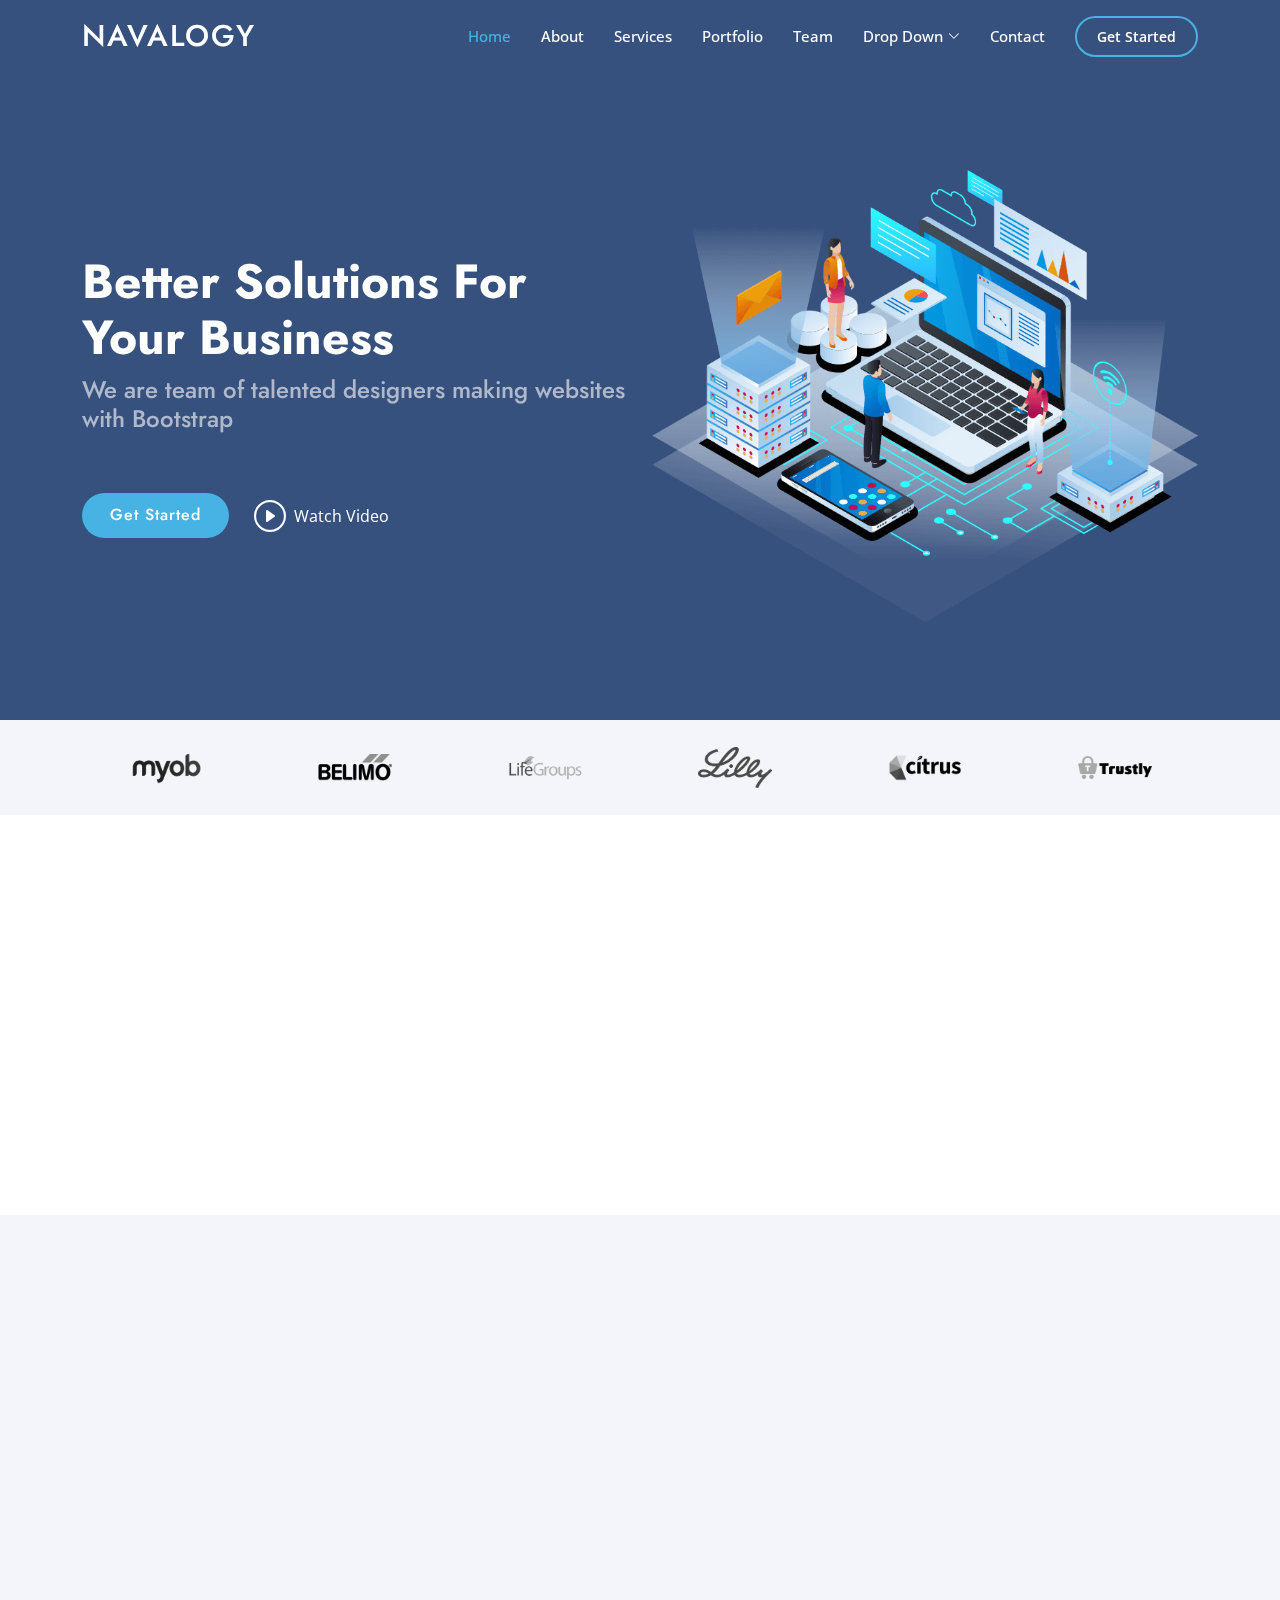
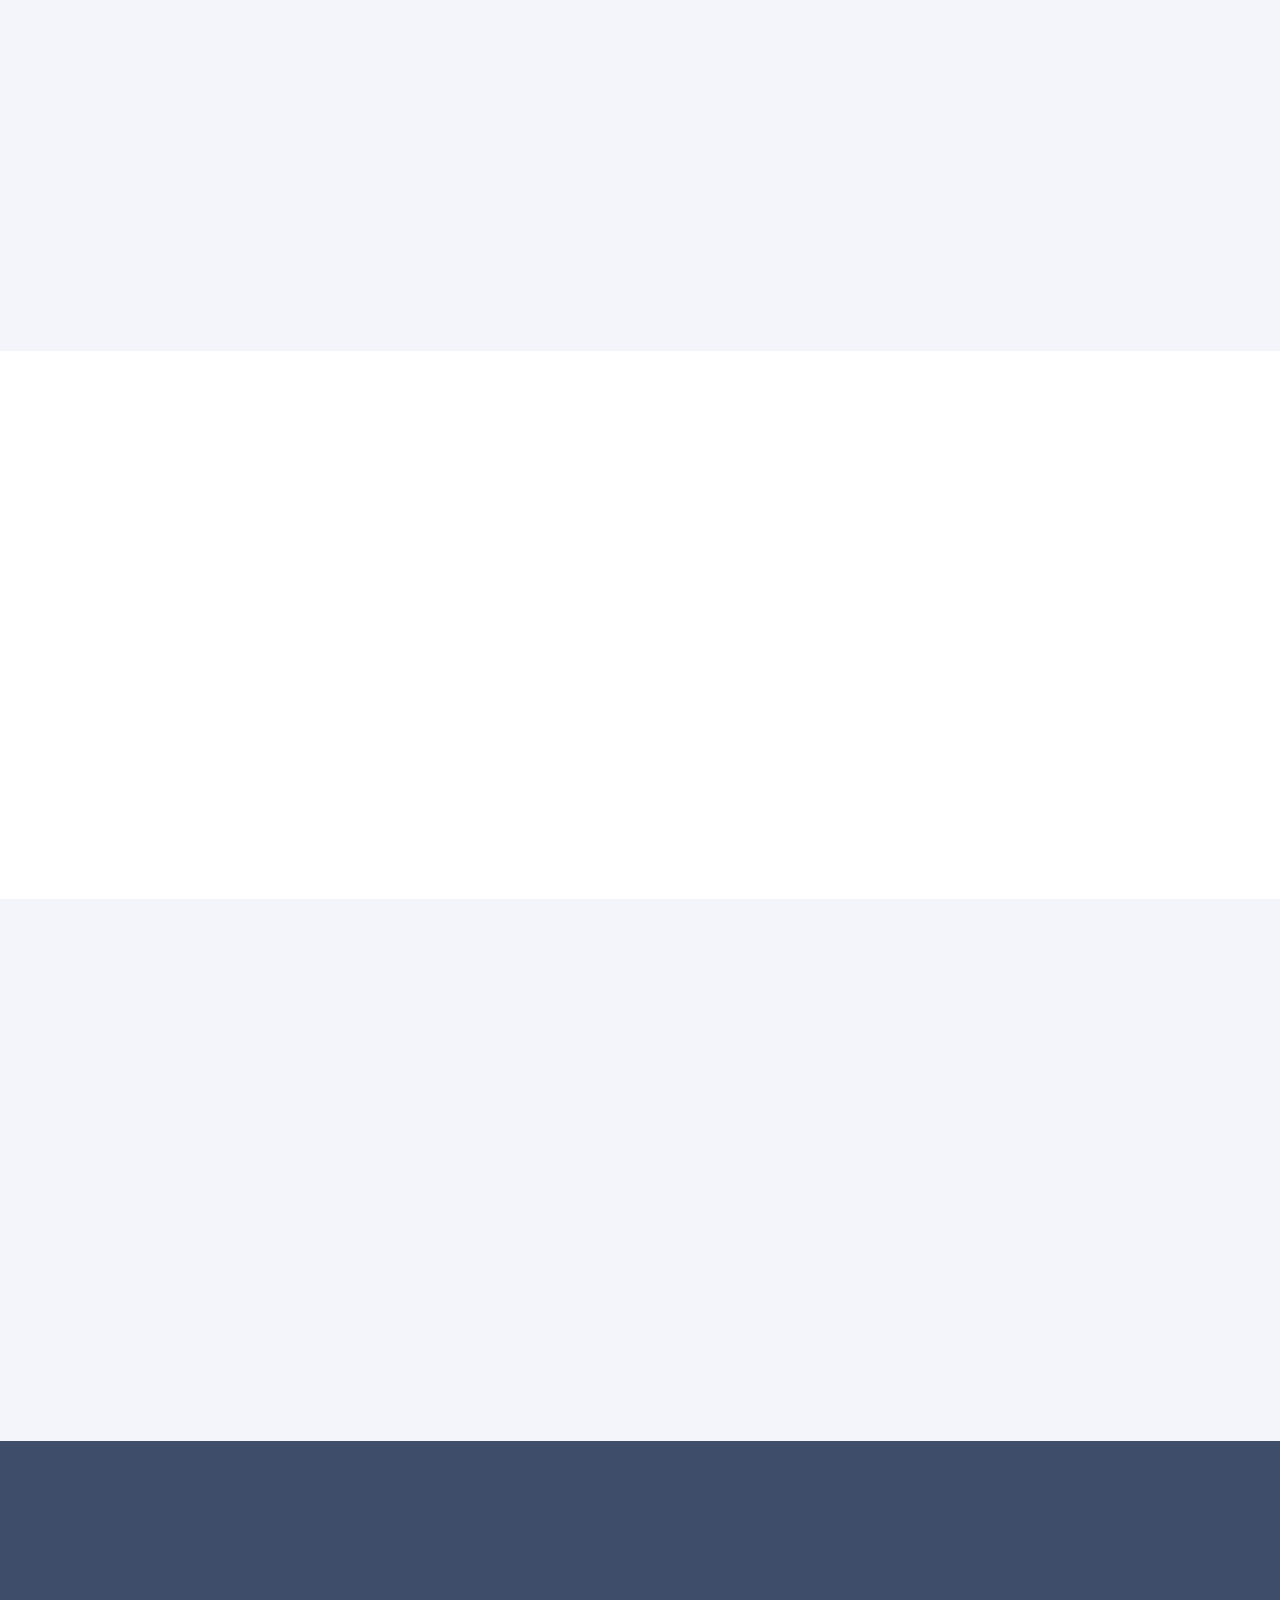
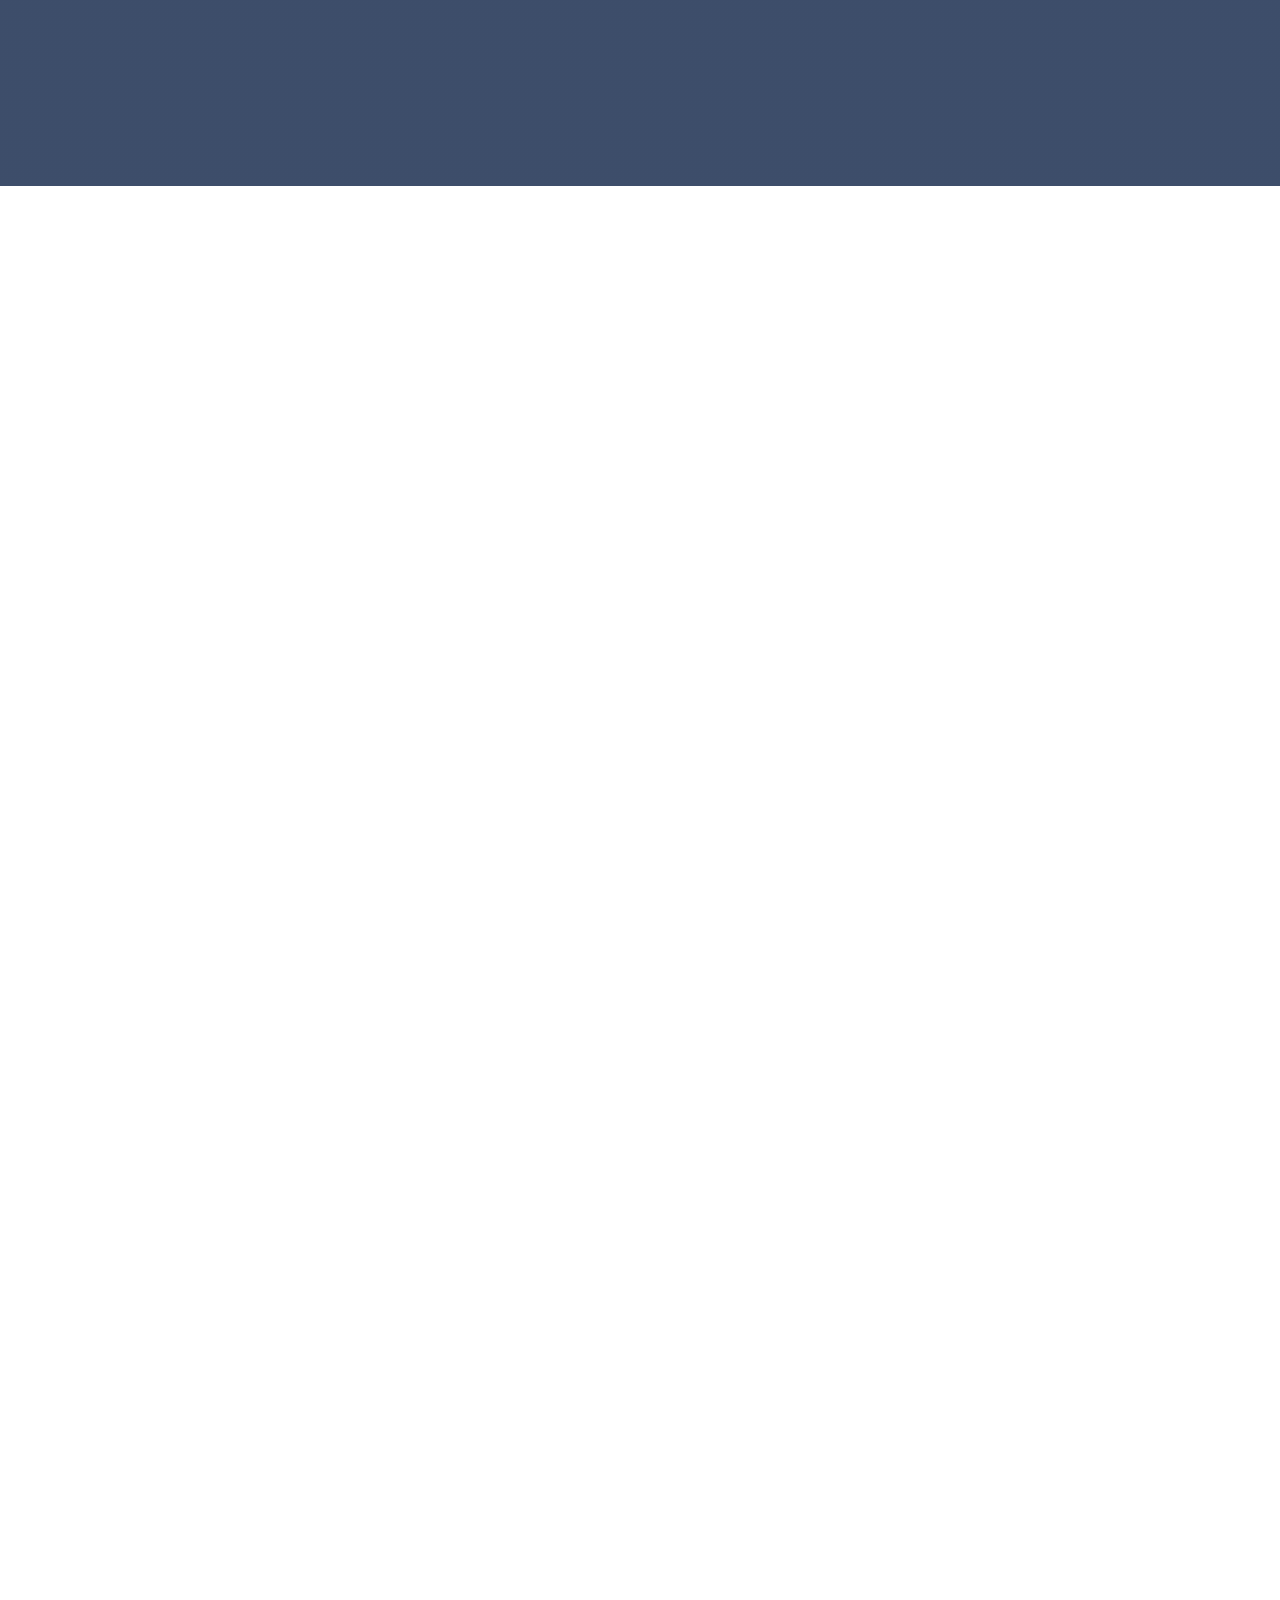
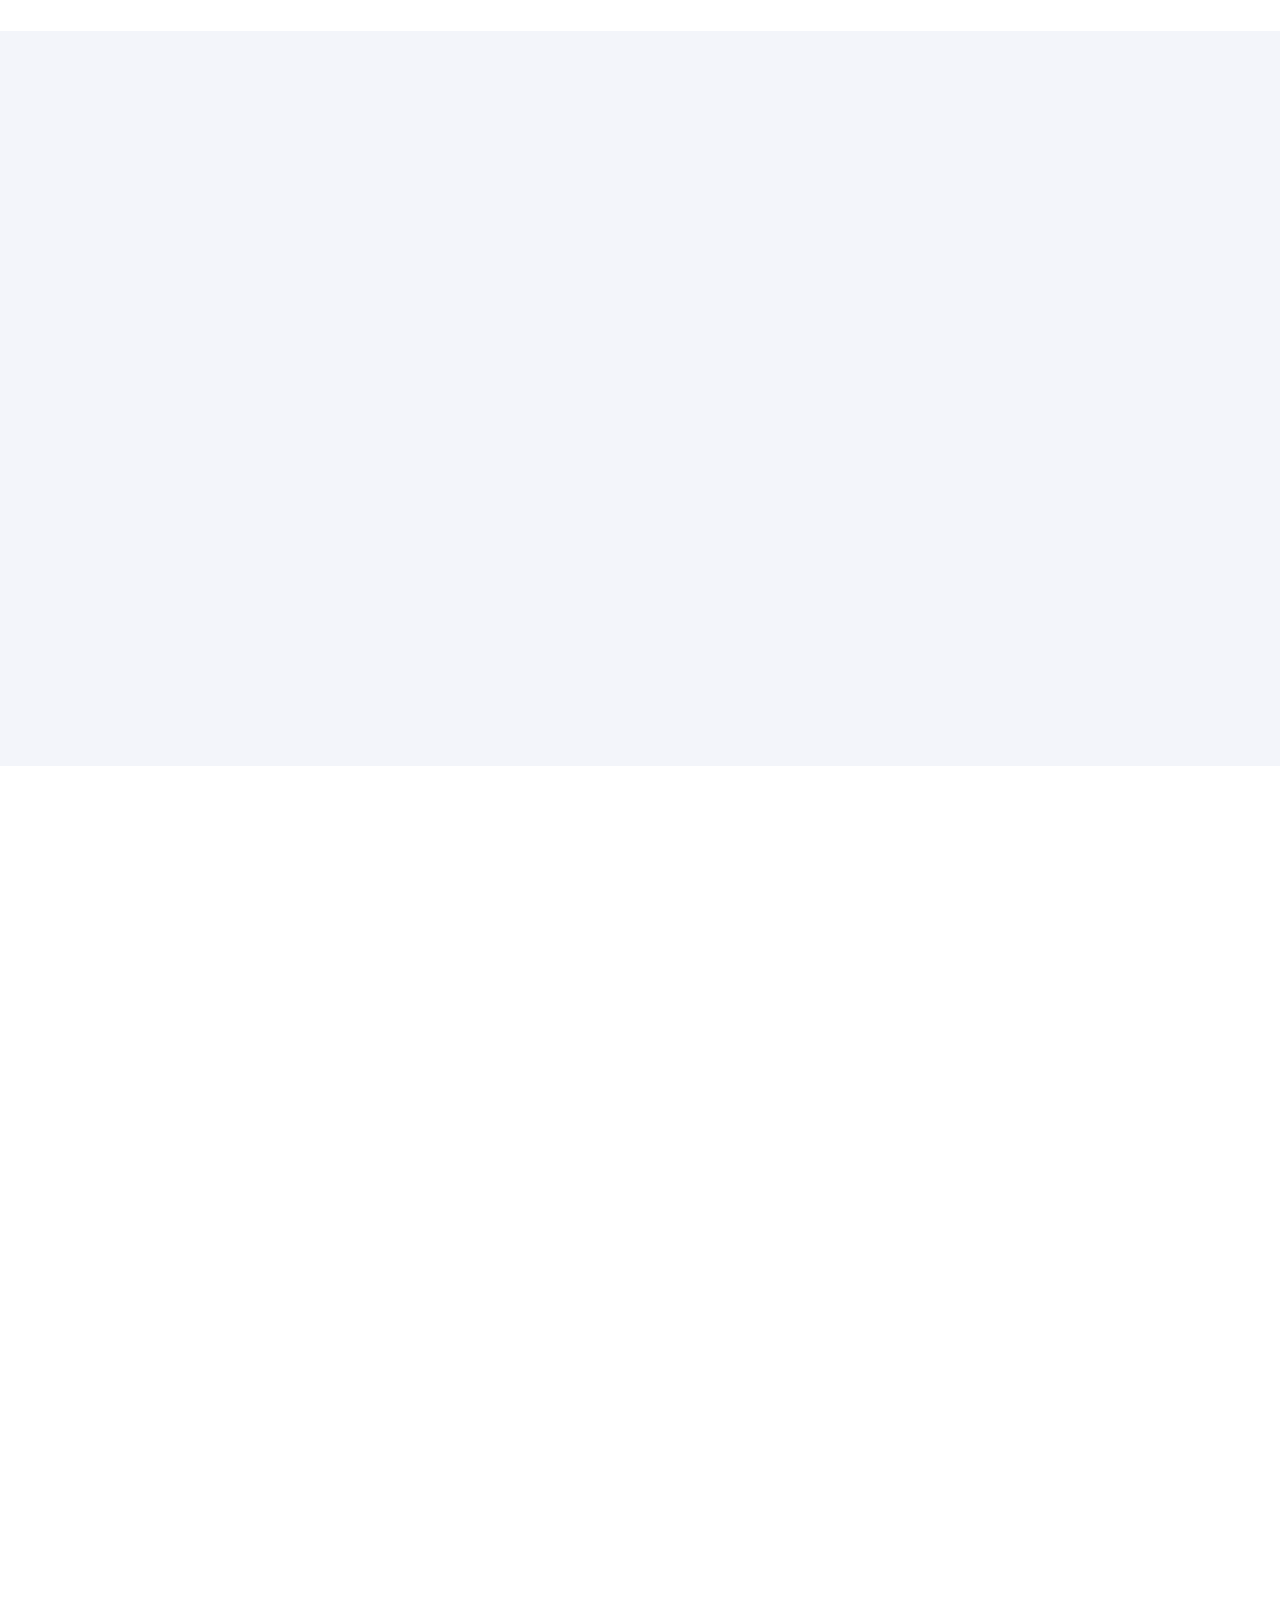
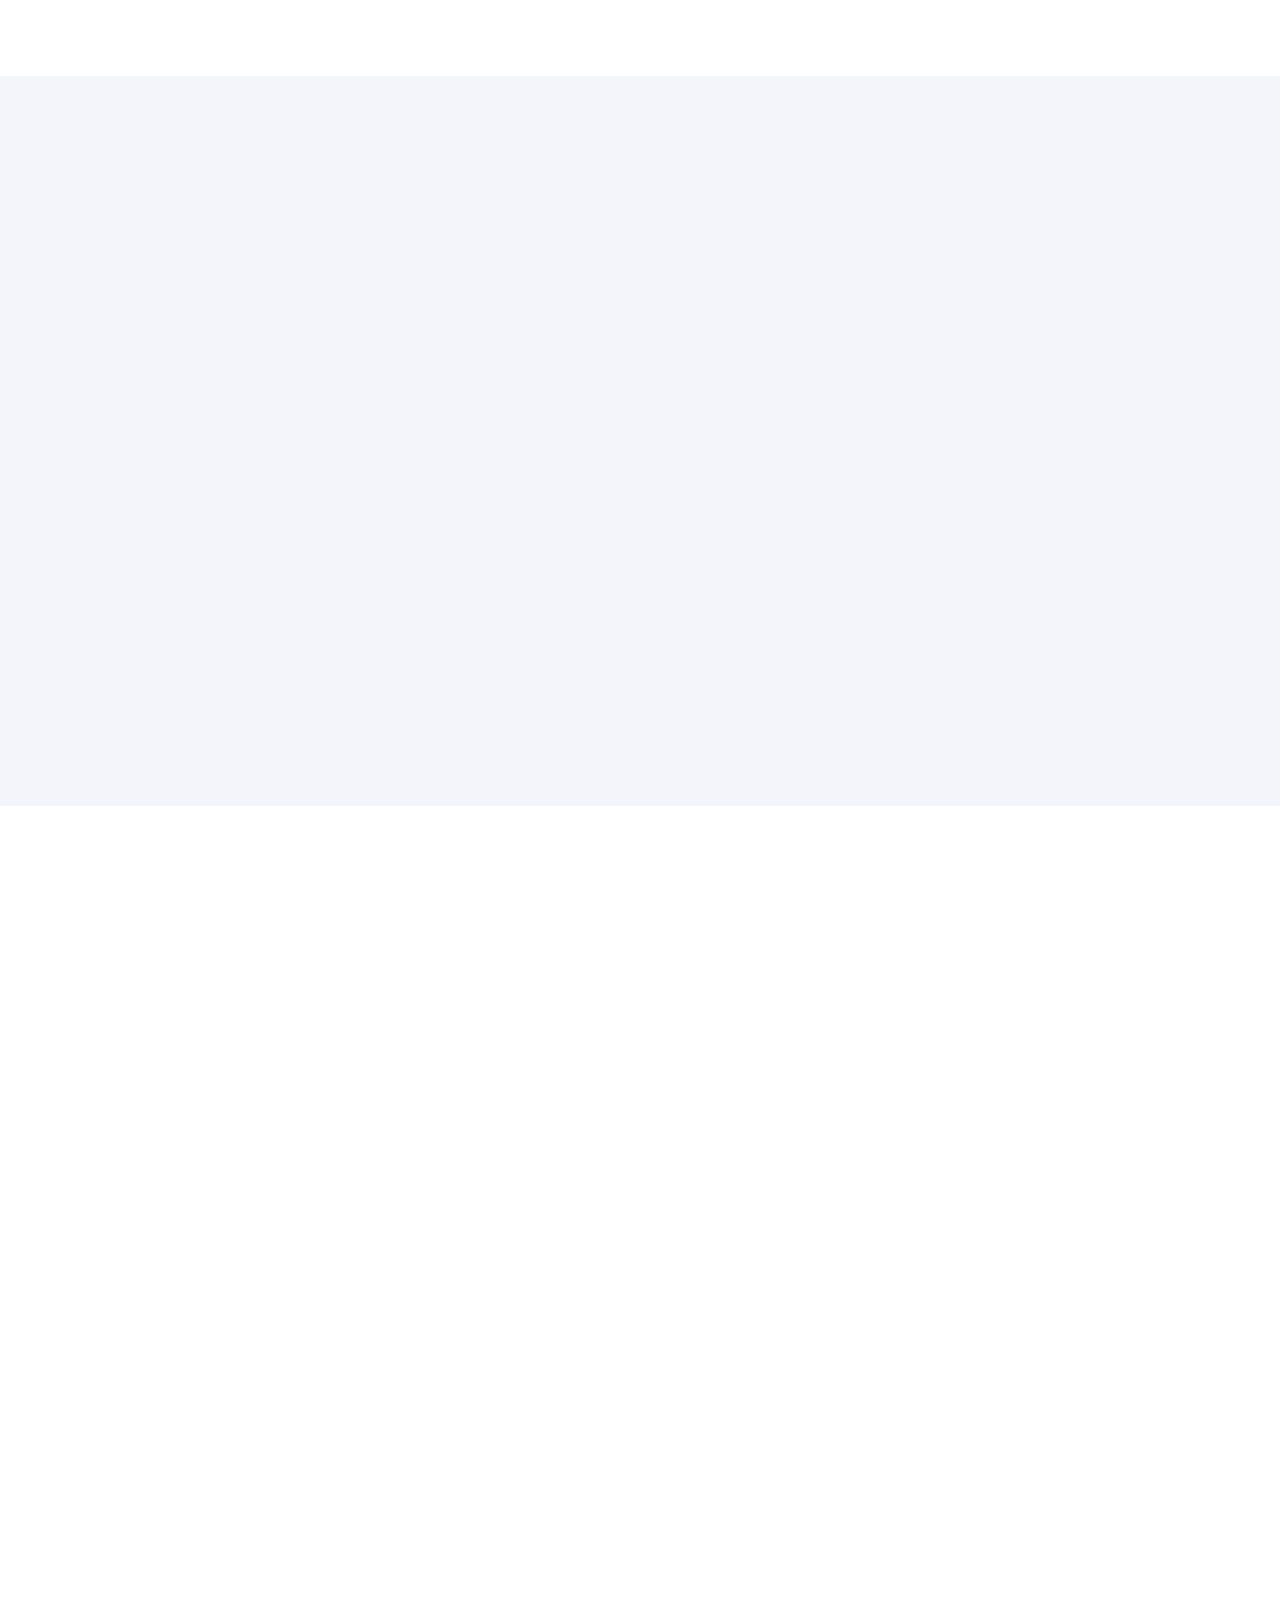
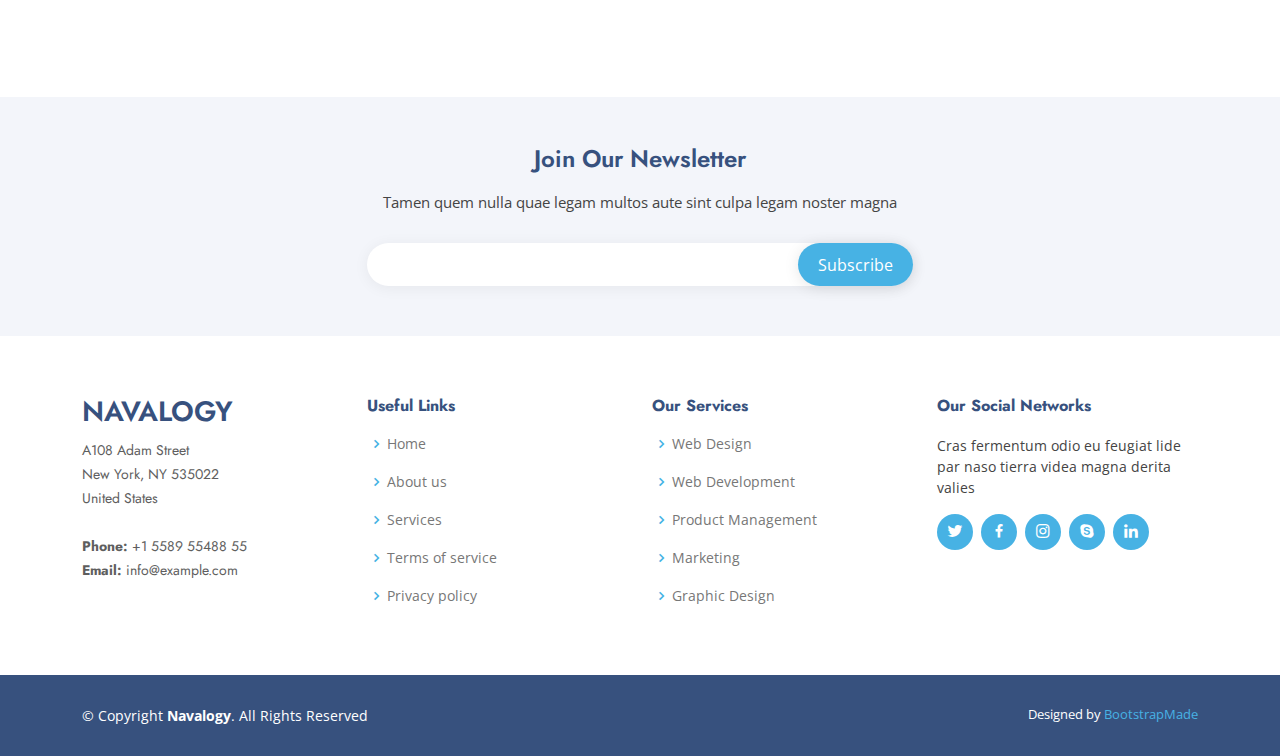
<file: index.html>
<!DOCTYPE html>
<html lang="en">

<head>
  <meta charset="utf-8">
  <meta content="width=device-width, initial-scale=1.0" name="viewport">

  <title>Navalogy Bootstrap Template - Index</title>
  <meta content="" name="description">
  <meta content="" name="keywords">

  <!-- Favicons -->
  <link href="assets/img/favicon.png" rel="icon">
  <link href="assets/img/apple-touch-icon.png" rel="apple-touch-icon">

  <!-- Google Fonts -->
  <link href="https://fonts.googleapis.com/css?family=Open+Sans:300,300i,400,400i,600,600i,700,700i|Jost:300,300i,400,400i,500,500i,600,600i,700,700i|Poppins:300,300i,400,400i,500,500i,600,600i,700,700i" rel="stylesheet">

  <!-- Vendor CSS Files -->
  <link href="assets/vendor/aos/aos.css" rel="stylesheet">
  <link href="assets/vendor/bootstrap/css/bootstrap.min.css" rel="stylesheet">
  <link href="assets/vendor/bootstrap-icons/bootstrap-icons.css" rel="stylesheet">
  <link href="assets/vendor/boxicons/css/boxicons.min.css" rel="stylesheet">
  <link href="assets/vendor/glightbox/css/glightbox.min.css" rel="stylesheet">
  <link href="assets/vendor/remixicon/remixicon.css" rel="stylesheet">
  <link href="assets/vendor/swiper/swiper-bundle.min.css" rel="stylesheet">

  <!-- Template Main CSS File -->
  <link href="assets/css/style.css" rel="stylesheet">

  <!-- =======================================================
  * Template Name: Navalogy - v4.8.0
  * Template URL: https://bootstrapmade.com/Navalogy-free-bootstrap-html-template-corporate/
  * Author: BootstrapMade.com
  * License: https://bootstrapmade.com/license/
  ======================================================== -->
</head>

<body>

  <!-- ======= Header ======= -->
  <header id="header" class="fixed-top ">
    <div class="container d-flex align-items-center">

      <h1 class="logo me-auto"><a href="index.html">Navalogy</a></h1>
      <!-- Uncomment below if you prefer to use an image logo -->
      <!-- <a href="index.html" class="logo me-auto"><img src="assets/img/logo.png" alt="" class="img-fluid"></a>-->

      <nav id="navbar" class="navbar">
        <ul>
          <li><a class="nav-link scrollto active" href="#hero">Home</a></li>
          <li><a class="nav-link scrollto" href="#about">About</a></li>
          <li><a class="nav-link scrollto" href="#services">Services</a></li>
          <li><a class="nav-link   scrollto" href="#portfolio">Portfolio</a></li>
          <li><a class="nav-link scrollto" href="#team">Team</a></li>
          <li class="dropdown"><a href="#"><span>Drop Down</span> <i class="bi bi-chevron-down"></i></a>
            <ul>
              <li><a href="#">Drop Down 1</a></li>
              <li class="dropdown"><a href="#"><span>Deep Drop Down</span> <i class="bi bi-chevron-right"></i></a>
                <ul>
                  <li><a href="#">Deep Drop Down 1</a></li>
                  <li><a href="#">Deep Drop Down 2</a></li>
                  <li><a href="#">Deep Drop Down 3</a></li>
                  <li><a href="#">Deep Drop Down 4</a></li>
                  <li><a href="#">Deep Drop Down 5</a></li>
                </ul>
              </li>
              <li><a href="#">Drop Down 2</a></li>
              <li><a href="#">Drop Down 3</a></li>
              <li><a href="#">Drop Down 4</a></li>
            </ul>
          </li>
          <li><a class="nav-link scrollto" href="#contact">Contact</a></li>
          <li><a class="getstarted scrollto" href="#about">Get Started</a></li>
        </ul>
        <i class="bi bi-list mobile-nav-toggle"></i>
      </nav><!-- .navbar -->

    </div>
  </header><!-- End Header -->

  <!-- ======= Hero Section ======= -->
  <section id="hero" class="d-flex align-items-center">

    <div class="container">
      <div class="row">
        <div class="col-lg-6 d-flex flex-column justify-content-center pt-4 pt-lg-0 order-2 order-lg-1" data-aos="fade-up" data-aos-delay="200">
          <h1>Better Solutions For Your Business</h1>
          <h2>We are team of talented designers making websites with Bootstrap</h2>
          <div class="d-flex justify-content-center justify-content-lg-start">
            <a href="#about" class="btn-get-started scrollto">Get Started</a>
            <a href="https://www.youtube.com/watch?v=jDDaplaOz7Q" class="glightbox btn-watch-video"><i class="bi bi-play-circle"></i><span>Watch Video</span></a>
          </div>
        </div>
        <div class="col-lg-6 order-1 order-lg-2 hero-img" data-aos="zoom-in" data-aos-delay="200">
          <img src="assets/img/hero-img.png" class="img-fluid animated" alt="">
        </div>
      </div>
    </div>

  </section><!-- End Hero -->

  <main id="main">

    <!-- ======= Clients Section ======= -->
    <section id="clients" class="clients section-bg">
      <div class="container">

        <div class="row" data-aos="zoom-in">

          <div class="col-lg-2 col-md-4 col-6 d-flex align-items-center justify-content-center">
            <img src="assets/img/clients/client-1.png" class="img-fluid" alt="">
          </div>

          <div class="col-lg-2 col-md-4 col-6 d-flex align-items-center justify-content-center">
            <img src="assets/img/clients/client-2.png" class="img-fluid" alt="">
          </div>

          <div class="col-lg-2 col-md-4 col-6 d-flex align-items-center justify-content-center">
            <img src="assets/img/clients/client-3.png" class="img-fluid" alt="">
          </div>

          <div class="col-lg-2 col-md-4 col-6 d-flex align-items-center justify-content-center">
            <img src="assets/img/clients/client-4.png" class="img-fluid" alt="">
          </div>

          <div class="col-lg-2 col-md-4 col-6 d-flex align-items-center justify-content-center">
            <img src="assets/img/clients/client-5.png" class="img-fluid" alt="">
          </div>

          <div class="col-lg-2 col-md-4 col-6 d-flex align-items-center justify-content-center">
            <img src="assets/img/clients/client-6.png" class="img-fluid" alt="">
          </div>

        </div>

      </div>
    </section><!-- End Cliens Section -->

    <!-- ======= About Us Section ======= -->
    <section id="about" class="about">
      <div class="container" data-aos="fade-up">

        <div class="section-title">
          <h2>About Us</h2>
        </div>

        <div class="row content">
          <div class="col-lg-6">
            <p>
              Lorem ipsum dolor sit amet, consectetur adipiscing elit, sed do eiusmod tempor incididunt ut labore et dolore
              magna aliqua.
            </p>
            <ul>
              <li><i class="ri-check-double-line"></i> Ullamco laboris nisi ut aliquip ex ea commodo consequat</li>
              <li><i class="ri-check-double-line"></i> Duis aute irure dolor in reprehenderit in voluptate velit</li>
              <li><i class="ri-check-double-line"></i> Ullamco laboris nisi ut aliquip ex ea commodo consequat</li>
            </ul>
          </div>
          <div class="col-lg-6 pt-4 pt-lg-0">
            <p>
              Ullamco laboris nisi ut aliquip ex ea commodo consequat. Duis aute irure dolor in reprehenderit in voluptate
              velit esse cillum dolore eu fugiat nulla pariatur. Excepteur sint occaecat cupidatat non proident, sunt in
              culpa qui officia deserunt mollit anim id est laborum.
            </p>
            <a href="#" class="btn-learn-more">Learn More</a>
          </div>
        </div>

      </div>
    </section><!-- End About Us Section -->

    <!-- ======= Why Us Section ======= -->
    <section id="why-us" class="why-us section-bg">
      <div class="container-fluid" data-aos="fade-up">

        <div class="row">

          <div class="col-lg-7 d-flex flex-column justify-content-center align-items-stretch  order-2 order-lg-1">

            <div class="content">
              <h3>Eum ipsam laborum deleniti <strong>velit pariatur architecto aut nihil</strong></h3>
              <p>
                Lorem ipsum dolor sit amet, consectetur adipiscing elit, sed do eiusmod tempor incididunt ut labore et dolore magna aliqua. Duis aute irure dolor in reprehenderit
              </p>
            </div>

            <div class="accordion-list">
              <ul>
                <li>
                  <a data-bs-toggle="collapse" class="collapse" data-bs-target="#accordion-list-1"><span>01</span> Non consectetur a erat nam at lectus urna duis? <i class="bx bx-chevron-down icon-show"></i><i class="bx bx-chevron-up icon-close"></i></a>
                  <div id="accordion-list-1" class="collapse show" data-bs-parent=".accordion-list">
                    <p>
                      Feugiat pretium nibh ipsum consequat. Tempus iaculis urna id volutpat lacus laoreet non curabitur gravida. Venenatis lectus magna fringilla urna porttitor rhoncus dolor purus non.
                    </p>
                  </div>
                </li>

                <li>
                  <a data-bs-toggle="collapse" data-bs-target="#accordion-list-2" class="collapsed"><span>02</span> Feugiat scelerisque varius morbi enim nunc? <i class="bx bx-chevron-down icon-show"></i><i class="bx bx-chevron-up icon-close"></i></a>
                  <div id="accordion-list-2" class="collapse" data-bs-parent=".accordion-list">
                    <p>
                      Dolor sit amet consectetur adipiscing elit pellentesque habitant morbi. Id interdum velit laoreet id donec ultrices. Fringilla phasellus faucibus scelerisque eleifend donec pretium. Est pellentesque elit ullamcorper dignissim. Mauris ultrices eros in cursus turpis massa tincidunt dui.
                    </p>
                  </div>
                </li>

                <li>
                  <a data-bs-toggle="collapse" data-bs-target="#accordion-list-3" class="collapsed"><span>03</span> Dolor sit amet consectetur adipiscing elit? <i class="bx bx-chevron-down icon-show"></i><i class="bx bx-chevron-up icon-close"></i></a>
                  <div id="accordion-list-3" class="collapse" data-bs-parent=".accordion-list">
                    <p>
                      Eleifend mi in nulla posuere sollicitudin aliquam ultrices sagittis orci. Faucibus pulvinar elementum integer enim. Sem nulla pharetra diam sit amet nisl suscipit. Rutrum tellus pellentesque eu tincidunt. Lectus urna duis convallis convallis tellus. Urna molestie at elementum eu facilisis sed odio morbi quis
                    </p>
                  </div>
                </li>

              </ul>
            </div>

          </div>

          <div class="col-lg-5 align-items-stretch order-1 order-lg-2 img" style='background-image: url("assets/img/why-us.png");' data-aos="zoom-in" data-aos-delay="150">&nbsp;</div>
        </div>

      </div>
    </section><!-- End Why Us Section -->

    <!-- ======= Skills Section ======= -->
    <section id="skills" class="skills">
      <div class="container" data-aos="fade-up">

        <div class="row">
          <div class="col-lg-6 d-flex align-items-center" data-aos="fade-right" data-aos-delay="100">
            <img src="assets/img/skills.png" class="img-fluid" alt="">
          </div>
          <div class="col-lg-6 pt-4 pt-lg-0 content" data-aos="fade-left" data-aos-delay="100">
            <h3>Voluptatem dignissimos provident quasi corporis voluptates</h3>
            <p class="fst-italic">
              Lorem ipsum dolor sit amet, consectetur adipiscing elit, sed do eiusmod tempor incididunt ut labore et dolore
              magna aliqua.
            </p>

            <div class="skills-content">

              <div class="progress">
                <span class="skill">HTML <i class="val">100%</i></span>
                <div class="progress-bar-wrap">
                  <div class="progress-bar" role="progressbar" aria-valuenow="100" aria-valuemin="0" aria-valuemax="100"></div>
                </div>
              </div>

              <div class="progress">
                <span class="skill">CSS <i class="val">90%</i></span>
                <div class="progress-bar-wrap">
                  <div class="progress-bar" role="progressbar" aria-valuenow="90" aria-valuemin="0" aria-valuemax="100"></div>
                </div>
              </div>

              <div class="progress">
                <span class="skill">JavaScript <i class="val">75%</i></span>
                <div class="progress-bar-wrap">
                  <div class="progress-bar" role="progressbar" aria-valuenow="75" aria-valuemin="0" aria-valuemax="100"></div>
                </div>
              </div>

              <div class="progress">
                <span class="skill">Photoshop <i class="val">55%</i></span>
                <div class="progress-bar-wrap">
                  <div class="progress-bar" role="progressbar" aria-valuenow="55" aria-valuemin="0" aria-valuemax="100"></div>
                </div>
              </div>

            </div>

          </div>
        </div>

      </div>
    </section><!-- End Skills Section -->

    <!-- ======= Services Section ======= -->
    <section id="services" class="services section-bg">
      <div class="container" data-aos="fade-up">

        <div class="section-title">
          <h2>Services</h2>
          <p>Magnam dolores commodi suscipit. Necessitatibus eius consequatur ex aliquid fuga eum quidem. Sit sint consectetur velit. Quisquam quos quisquam cupiditate. Et nemo qui impedit suscipit alias ea. Quia fugiat sit in iste officiis commodi quidem hic quas.</p>
        </div>

        <div class="row">
          <div class="col-xl-3 col-md-6 d-flex align-items-stretch" data-aos="zoom-in" data-aos-delay="100">
            <div class="icon-box">
              <div class="icon"><i class="bx bxl-dribbble"></i></div>
              <h4><a href="">Lorem Ipsum</a></h4>
              <p>Voluptatum deleniti atque corrupti quos dolores et quas molestias excepturi</p>
            </div>
          </div>

          <div class="col-xl-3 col-md-6 d-flex align-items-stretch mt-4 mt-md-0" data-aos="zoom-in" data-aos-delay="200">
            <div class="icon-box">
              <div class="icon"><i class="bx bx-file"></i></div>
              <h4><a href="">Sed ut perspici</a></h4>
              <p>Duis aute irure dolor in reprehenderit in voluptate velit esse cillum dolore</p>
            </div>
          </div>

          <div class="col-xl-3 col-md-6 d-flex align-items-stretch mt-4 mt-xl-0" data-aos="zoom-in" data-aos-delay="300">
            <div class="icon-box">
              <div class="icon"><i class="bx bx-tachometer"></i></div>
              <h4><a href="">Magni Dolores</a></h4>
              <p>Excepteur sint occaecat cupidatat non proident, sunt in culpa qui officia</p>
            </div>
          </div>

          <div class="col-xl-3 col-md-6 d-flex align-items-stretch mt-4 mt-xl-0" data-aos="zoom-in" data-aos-delay="400">
            <div class="icon-box">
              <div class="icon"><i class="bx bx-layer"></i></div>
              <h4><a href="">Nemo Enim</a></h4>
              <p>At vero eos et accusamus et iusto odio dignissimos ducimus qui blanditiis</p>
            </div>
          </div>

        </div>

      </div>
    </section><!-- End Services Section -->

    <!-- ======= Cta Section ======= -->
    <section id="cta" class="cta">
      <div class="container" data-aos="zoom-in">

        <div class="row">
          <div class="col-lg-9 text-center text-lg-start">
            <h3>Call To Action</h3>
            <p> Duis aute irure dolor in reprehenderit in voluptate velit esse cillum dolore eu fugiat nulla pariatur. Excepteur sint occaecat cupidatat non proident, sunt in culpa qui officia deserunt mollit anim id est laborum.</p>
          </div>
          <div class="col-lg-3 cta-btn-container text-center">
            <a class="cta-btn align-middle" href="#">Call To Action</a>
          </div>
        </div>

      </div>
    </section><!-- End Cta Section -->

    <!-- ======= Portfolio Section ======= -->
    <section id="portfolio" class="portfolio">
      <div class="container" data-aos="fade-up">

        <div class="section-title">
          <h2>Portfolio</h2>
          <p>Magnam dolores commodi suscipit. Necessitatibus eius consequatur ex aliquid fuga eum quidem. Sit sint consectetur velit. Quisquam quos quisquam cupiditate. Et nemo qui impedit suscipit alias ea. Quia fugiat sit in iste officiis commodi quidem hic quas.</p>
        </div>

        <ul id="portfolio-flters" class="d-flex justify-content-center" data-aos="fade-up" data-aos-delay="100">
          <li data-filter="*" class="filter-active">All</li>
          <li data-filter=".filter-app">App</li>
          <li data-filter=".filter-card">Card</li>
          <li data-filter=".filter-web">Web</li>
        </ul>

        <div class="row portfolio-container" data-aos="fade-up" data-aos-delay="200">

          <div class="col-lg-4 col-md-6 portfolio-item filter-app">
            <div class="portfolio-img"><img src="assets/img/portfolio/portfolio-1.jpg" class="img-fluid" alt=""></div>
            <div class="portfolio-info">
              <h4>App 1</h4>
              <p>App</p>
              <a href="assets/img/portfolio/portfolio-1.jpg" data-gallery="portfolioGallery" class="portfolio-lightbox preview-link" title="App 1"><i class="bx bx-plus"></i></a>
              <a href="portfolio-details.html" class="details-link" title="More Details"><i class="bx bx-link"></i></a>
            </div>
          </div>

          <div class="col-lg-4 col-md-6 portfolio-item filter-web">
            <div class="portfolio-img"><img src="assets/img/portfolio/portfolio-2.jpg" class="img-fluid" alt=""></div>
            <div class="portfolio-info">
              <h4>Web 3</h4>
              <p>Web</p>
              <a href="assets/img/portfolio/portfolio-2.jpg" data-gallery="portfolioGallery" class="portfolio-lightbox preview-link" title="Web 3"><i class="bx bx-plus"></i></a>
              <a href="portfolio-details.html" class="details-link" title="More Details"><i class="bx bx-link"></i></a>
            </div>
          </div>

          <div class="col-lg-4 col-md-6 portfolio-item filter-app">
            <div class="portfolio-img"><img src="assets/img/portfolio/portfolio-3.jpg" class="img-fluid" alt=""></div>
            <div class="portfolio-info">
              <h4>App 2</h4>
              <p>App</p>
              <a href="assets/img/portfolio/portfolio-3.jpg" data-gallery="portfolioGallery" class="portfolio-lightbox preview-link" title="App 2"><i class="bx bx-plus"></i></a>
              <a href="portfolio-details.html" class="details-link" title="More Details"><i class="bx bx-link"></i></a>
            </div>
          </div>

          <div class="col-lg-4 col-md-6 portfolio-item filter-card">
            <div class="portfolio-img"><img src="assets/img/portfolio/portfolio-4.jpg" class="img-fluid" alt=""></div>
            <div class="portfolio-info">
              <h4>Card 2</h4>
              <p>Card</p>
              <a href="assets/img/portfolio/portfolio-4.jpg" data-gallery="portfolioGallery" class="portfolio-lightbox preview-link" title="Card 2"><i class="bx bx-plus"></i></a>
              <a href="portfolio-details.html" class="details-link" title="More Details"><i class="bx bx-link"></i></a>
            </div>
          </div>

          <div class="col-lg-4 col-md-6 portfolio-item filter-web">
            <div class="portfolio-img"><img src="assets/img/portfolio/portfolio-5.jpg" class="img-fluid" alt=""></div>
            <div class="portfolio-info">
              <h4>Web 2</h4>
              <p>Web</p>
              <a href="assets/img/portfolio/portfolio-5.jpg" data-gallery="portfolioGallery" class="portfolio-lightbox preview-link" title="Web 2"><i class="bx bx-plus"></i></a>
              <a href="portfolio-details.html" class="details-link" title="More Details"><i class="bx bx-link"></i></a>
            </div>
          </div>

          <div class="col-lg-4 col-md-6 portfolio-item filter-app">
            <div class="portfolio-img"><img src="assets/img/portfolio/portfolio-6.jpg" class="img-fluid" alt=""></div>
            <div class="portfolio-info">
              <h4>App 3</h4>
              <p>App</p>
              <a href="assets/img/portfolio/portfolio-6.jpg" data-gallery="portfolioGallery" class="portfolio-lightbox preview-link" title="App 3"><i class="bx bx-plus"></i></a>
              <a href="portfolio-details.html" class="details-link" title="More Details"><i class="bx bx-link"></i></a>
            </div>
          </div>

          <div class="col-lg-4 col-md-6 portfolio-item filter-card">
            <div class="portfolio-img"><img src="assets/img/portfolio/portfolio-7.jpg" class="img-fluid" alt=""></div>
            <div class="portfolio-info">
              <h4>Card 1</h4>
              <p>Card</p>
              <a href="assets/img/portfolio/portfolio-7.jpg" data-gallery="portfolioGallery" class="portfolio-lightbox preview-link" title="Card 1"><i class="bx bx-plus"></i></a>
              <a href="portfolio-details.html" class="details-link" title="More Details"><i class="bx bx-link"></i></a>
            </div>
          </div>

          <div class="col-lg-4 col-md-6 portfolio-item filter-card">
            <div class="portfolio-img"><img src="assets/img/portfolio/portfolio-8.jpg" class="img-fluid" alt=""></div>
            <div class="portfolio-info">
              <h4>Card 3</h4>
              <p>Card</p>
              <a href="assets/img/portfolio/portfolio-8.jpg" data-gallery="portfolioGallery" class="portfolio-lightbox preview-link" title="Card 3"><i class="bx bx-plus"></i></a>
              <a href="portfolio-details.html" class="details-link" title="More Details"><i class="bx bx-link"></i></a>
            </div>
          </div>

          <div class="col-lg-4 col-md-6 portfolio-item filter-web">
            <div class="portfolio-img"><img src="assets/img/portfolio/portfolio-9.jpg" class="img-fluid" alt=""></div>
            <div class="portfolio-info">
              <h4>Web 3</h4>
              <p>Web</p>
              <a href="assets/img/portfolio/portfolio-9.jpg" data-gallery="portfolioGallery" class="portfolio-lightbox preview-link" title="Web 3"><i class="bx bx-plus"></i></a>
              <a href="portfolio-details.html" class="details-link" title="More Details"><i class="bx bx-link"></i></a>
            </div>
          </div>

        </div>

      </div>
    </section><!-- End Portfolio Section -->

    <!-- ======= Team Section ======= -->
    <section id="team" class="team section-bg">
      <div class="container" data-aos="fade-up">

        <div class="section-title">
          <h2>Team</h2>
          <p>Magnam dolores commodi suscipit. Necessitatibus eius consequatur ex aliquid fuga eum quidem. Sit sint consectetur velit. Quisquam quos quisquam cupiditate. Et nemo qui impedit suscipit alias ea. Quia fugiat sit in iste officiis commodi quidem hic quas.</p>
        </div>

        <div class="row">

          <div class="col-lg-6">
            <div class="member d-flex align-items-start" data-aos="zoom-in" data-aos-delay="100">
              <div class="pic"><img src="assets/img/team/team-1.jpg" class="img-fluid" alt=""></div>
              <div class="member-info">
                <h4>Walter White</h4>
                <span>Chief Executive Officer</span>
                <p>Explicabo voluptatem mollitia et repellat qui dolorum quasi</p>
                <div class="social">
                  <a href=""><i class="ri-twitter-fill"></i></a>
                  <a href=""><i class="ri-facebook-fill"></i></a>
                  <a href=""><i class="ri-instagram-fill"></i></a>
                  <a href=""> <i class="ri-linkedin-box-fill"></i> </a>
                </div>
              </div>
            </div>
          </div>

          <div class="col-lg-6 mt-4 mt-lg-0">
            <div class="member d-flex align-items-start" data-aos="zoom-in" data-aos-delay="200">
              <div class="pic"><img src="assets/img/team/team-2.jpg" class="img-fluid" alt=""></div>
              <div class="member-info">
                <h4>Sarah Jhonson</h4>
                <span>Product Manager</span>
                <p>Aut maiores voluptates amet et quis praesentium qui senda para</p>
                <div class="social">
                  <a href=""><i class="ri-twitter-fill"></i></a>
                  <a href=""><i class="ri-facebook-fill"></i></a>
                  <a href=""><i class="ri-instagram-fill"></i></a>
                  <a href=""> <i class="ri-linkedin-box-fill"></i> </a>
                </div>
              </div>
            </div>
          </div>

          <div class="col-lg-6 mt-4">
            <div class="member d-flex align-items-start" data-aos="zoom-in" data-aos-delay="300">
              <div class="pic"><img src="assets/img/team/team-3.jpg" class="img-fluid" alt=""></div>
              <div class="member-info">
                <h4>William Anderson</h4>
                <span>CTO</span>
                <p>Quisquam facilis cum velit laborum corrupti fuga rerum quia</p>
                <div class="social">
                  <a href=""><i class="ri-twitter-fill"></i></a>
                  <a href=""><i class="ri-facebook-fill"></i></a>
                  <a href=""><i class="ri-instagram-fill"></i></a>
                  <a href=""> <i class="ri-linkedin-box-fill"></i> </a>
                </div>
              </div>
            </div>
          </div>

          <div class="col-lg-6 mt-4">
            <div class="member d-flex align-items-start" data-aos="zoom-in" data-aos-delay="400">
              <div class="pic"><img src="assets/img/team/team-4.jpg" class="img-fluid" alt=""></div>
              <div class="member-info">
                <h4>Amanda Jepson</h4>
                <span>Accountant</span>
                <p>Dolorum tempora officiis odit laborum officiis et et accusamus</p>
                <div class="social">
                  <a href=""><i class="ri-twitter-fill"></i></a>
                  <a href=""><i class="ri-facebook-fill"></i></a>
                  <a href=""><i class="ri-instagram-fill"></i></a>
                  <a href=""> <i class="ri-linkedin-box-fill"></i> </a>
                </div>
              </div>
            </div>
          </div>

        </div>

      </div>
    </section><!-- End Team Section -->

    <!-- ======= Pricing Section ======= -->
    <section id="pricing" class="pricing">
      <div class="container" data-aos="fade-up">

        <div class="section-title">
          <h2>Pricing</h2>
          <p>Magnam dolores commodi suscipit. Necessitatibus eius consequatur ex aliquid fuga eum quidem. Sit sint consectetur velit. Quisquam quos quisquam cupiditate. Et nemo qui impedit suscipit alias ea. Quia fugiat sit in iste officiis commodi quidem hic quas.</p>
        </div>

        <div class="row">

          <div class="col-lg-4" data-aos="fade-up" data-aos-delay="100">
            <div class="box">
              <h3>Free Plan</h3>
              <h4><sup>$</sup>0<span>per month</span></h4>
              <ul>
                <li><i class="bx bx-check"></i> Quam adipiscing vitae proin</li>
                <li><i class="bx bx-check"></i> Nec feugiat nisl pretium</li>
                <li><i class="bx bx-check"></i> Nulla at volutpat diam uteera</li>
                <li class="na"><i class="bx bx-x"></i> <span>Pharetra massa massa ultricies</span></li>
                <li class="na"><i class="bx bx-x"></i> <span>Massa ultricies mi quis hendrerit</span></li>
              </ul>
              <a href="#" class="buy-btn">Get Started</a>
            </div>
          </div>

          <div class="col-lg-4 mt-4 mt-lg-0" data-aos="fade-up" data-aos-delay="200">
            <div class="box featured">
              <h3>Business Plan</h3>
              <h4><sup>$</sup>29<span>per month</span></h4>
              <ul>
                <li><i class="bx bx-check"></i> Quam adipiscing vitae proin</li>
                <li><i class="bx bx-check"></i> Nec feugiat nisl pretium</li>
                <li><i class="bx bx-check"></i> Nulla at volutpat diam uteera</li>
                <li><i class="bx bx-check"></i> Pharetra massa massa ultricies</li>
                <li><i class="bx bx-check"></i> Massa ultricies mi quis hendrerit</li>
              </ul>
              <a href="#" class="buy-btn">Get Started</a>
            </div>
          </div>

          <div class="col-lg-4 mt-4 mt-lg-0" data-aos="fade-up" data-aos-delay="300">
            <div class="box">
              <h3>Developer Plan</h3>
              <h4><sup>$</sup>49<span>per month</span></h4>
              <ul>
                <li><i class="bx bx-check"></i> Quam adipiscing vitae proin</li>
                <li><i class="bx bx-check"></i> Nec feugiat nisl pretium</li>
                <li><i class="bx bx-check"></i> Nulla at volutpat diam uteera</li>
                <li><i class="bx bx-check"></i> Pharetra massa massa ultricies</li>
                <li><i class="bx bx-check"></i> Massa ultricies mi quis hendrerit</li>
              </ul>
              <a href="#" class="buy-btn">Get Started</a>
            </div>
          </div>

        </div>

      </div>
    </section><!-- End Pricing Section -->

    <!-- ======= Frequently Asked Questions Section ======= -->
    <section id="faq" class="faq section-bg">
      <div class="container" data-aos="fade-up">

        <div class="section-title">
          <h2>Frequently Asked Questions</h2>
          <p>Magnam dolores commodi suscipit. Necessitatibus eius consequatur ex aliquid fuga eum quidem. Sit sint consectetur velit. Quisquam quos quisquam cupiditate. Et nemo qui impedit suscipit alias ea. Quia fugiat sit in iste officiis commodi quidem hic quas.</p>
        </div>

        <div class="faq-list">
          <ul>
            <li data-aos="fade-up" data-aos-delay="100">
              <i class="bx bx-help-circle icon-help"></i> <a data-bs-toggle="collapse" class="collapse" data-bs-target="#faq-list-1">Non consectetur a erat nam at lectus urna duis? <i class="bx bx-chevron-down icon-show"></i><i class="bx bx-chevron-up icon-close"></i></a>
              <div id="faq-list-1" class="collapse show" data-bs-parent=".faq-list">
                <p>
                  Feugiat pretium nibh ipsum consequat. Tempus iaculis urna id volutpat lacus laoreet non curabitur gravida. Venenatis lectus magna fringilla urna porttitor rhoncus dolor purus non.
                </p>
              </div>
            </li>

            <li data-aos="fade-up" data-aos-delay="200">
              <i class="bx bx-help-circle icon-help"></i> <a data-bs-toggle="collapse" data-bs-target="#faq-list-2" class="collapsed">Feugiat scelerisque varius morbi enim nunc? <i class="bx bx-chevron-down icon-show"></i><i class="bx bx-chevron-up icon-close"></i></a>
              <div id="faq-list-2" class="collapse" data-bs-parent=".faq-list">
                <p>
                  Dolor sit amet consectetur adipiscing elit pellentesque habitant morbi. Id interdum velit laoreet id donec ultrices. Fringilla phasellus faucibus scelerisque eleifend donec pretium. Est pellentesque elit ullamcorper dignissim. Mauris ultrices eros in cursus turpis massa tincidunt dui.
                </p>
              </div>
            </li>

            <li data-aos="fade-up" data-aos-delay="300">
              <i class="bx bx-help-circle icon-help"></i> <a data-bs-toggle="collapse" data-bs-target="#faq-list-3" class="collapsed">Dolor sit amet consectetur adipiscing elit? <i class="bx bx-chevron-down icon-show"></i><i class="bx bx-chevron-up icon-close"></i></a>
              <div id="faq-list-3" class="collapse" data-bs-parent=".faq-list">
                <p>
                  Eleifend mi in nulla posuere sollicitudin aliquam ultrices sagittis orci. Faucibus pulvinar elementum integer enim. Sem nulla pharetra diam sit amet nisl suscipit. Rutrum tellus pellentesque eu tincidunt. Lectus urna duis convallis convallis tellus. Urna molestie at elementum eu facilisis sed odio morbi quis
                </p>
              </div>
            </li>

            <li data-aos="fade-up" data-aos-delay="400">
              <i class="bx bx-help-circle icon-help"></i> <a data-bs-toggle="collapse" data-bs-target="#faq-list-4" class="collapsed">Tempus quam pellentesque nec nam aliquam sem et tortor consequat? <i class="bx bx-chevron-down icon-show"></i><i class="bx bx-chevron-up icon-close"></i></a>
              <div id="faq-list-4" class="collapse" data-bs-parent=".faq-list">
                <p>
                  Molestie a iaculis at erat pellentesque adipiscing commodo. Dignissim suspendisse in est ante in. Nunc vel risus commodo viverra maecenas accumsan. Sit amet nisl suscipit adipiscing bibendum est. Purus gravida quis blandit turpis cursus in.
                </p>
              </div>
            </li>

            <li data-aos="fade-up" data-aos-delay="500">
              <i class="bx bx-help-circle icon-help"></i> <a data-bs-toggle="collapse" data-bs-target="#faq-list-5" class="collapsed">Tortor vitae purus faucibus ornare. Varius vel pharetra vel turpis nunc eget lorem dolor? <i class="bx bx-chevron-down icon-show"></i><i class="bx bx-chevron-up icon-close"></i></a>
              <div id="faq-list-5" class="collapse" data-bs-parent=".faq-list">
                <p>
                  Laoreet sit amet cursus sit amet dictum sit amet justo. Mauris vitae ultricies leo integer malesuada nunc vel. Tincidunt eget nullam non nisi est sit amet. Turpis nunc eget lorem dolor sed. Ut venenatis tellus in metus vulputate eu scelerisque.
                </p>
              </div>
            </li>

          </ul>
        </div>

      </div>
    </section><!-- End Frequently Asked Questions Section -->

    <!-- ======= Contact Section ======= -->
    <section id="contact" class="contact">
      <div class="container" data-aos="fade-up">

        <div class="section-title">
          <h2>Contact</h2>
          <p>Magnam dolores commodi suscipit. Necessitatibus eius consequatur ex aliquid fuga eum quidem. Sit sint consectetur velit. Quisquam quos quisquam cupiditate. Et nemo qui impedit suscipit alias ea. Quia fugiat sit in iste officiis commodi quidem hic quas.</p>
        </div>

        <div class="row">

          <div class="col-lg-5 d-flex align-items-stretch">
            <div class="info">
              <div class="address">
                <i class="bi bi-geo-alt"></i>
                <h4>Location:</h4>
                <p>A108 Adam Street, New York, NY 535022</p>
              </div>

              <div class="email">
                <i class="bi bi-envelope"></i>
                <h4>Email:</h4>
                <p>info@example.com</p>
              </div>

              <div class="phone">
                <i class="bi bi-phone"></i>
                <h4>Call:</h4>
                <p>+1 5589 55488 55s</p>
              </div>

              <iframe src="https://www.google.com/maps/embed?pb=!1m14!1m8!1m3!1d12097.433213460943!2d-74.0062269!3d40.7101282!3m2!1i1024!2i768!4f13.1!3m3!1m2!1s0x0%3A0xb89d1fe6bc499443!2sDowntown+Conference+Center!5e0!3m2!1smk!2sbg!4v1539943755621" frameborder="0" style="border:0; width: 100%; height: 290px;" allowfullscreen></iframe>
            </div>

          </div>

          <div class="col-lg-7 mt-5 mt-lg-0 d-flex align-items-stretch">
            <form action="forms/contact.php" method="post" role="form" class="php-email-form">
              <div class="row">
                <div class="form-group col-md-6">
                  <label for="name">Your Name</label>
                  <input type="text" name="name" class="form-control" id="name" required>
                </div>
                <div class="form-group col-md-6">
                  <label for="name">Your Email</label>
                  <input type="email" class="form-control" name="email" id="email" required>
                </div>
              </div>
              <div class="form-group">
                <label for="name">Subject</label>
                <input type="text" class="form-control" name="subject" id="subject" required>
              </div>
              <div class="form-group">
                <label for="name">Message</label>
                <textarea class="form-control" name="message" rows="10" required></textarea>
              </div>
              <div class="my-3">
                <div class="loading">Loading</div>
                <div class="error-message"></div>
                <div class="sent-message">Your message has been sent. Thank you!</div>
              </div>
              <div class="text-center"><button type="submit">Send Message</button></div>
            </form>
          </div>

        </div>

      </div>
    </section><!-- End Contact Section -->

  </main><!-- End #main -->

  <!-- ======= Footer ======= -->
  <footer id="footer">

    <div class="footer-newsletter">
      <div class="container">
        <div class="row justify-content-center">
          <div class="col-lg-6">
            <h4>Join Our Newsletter</h4>
            <p>Tamen quem nulla quae legam multos aute sint culpa legam noster magna</p>
            <form action="" method="post">
              <input type="email" name="email"><input type="submit" value="Subscribe">
            </form>
          </div>
        </div>
      </div>
    </div>

    <div class="footer-top">
      <div class="container">
        <div class="row">

          <div class="col-lg-3 col-md-6 footer-contact">
            <h3>Navalogy</h3>
            <p>
              A108 Adam Street <br>
              New York, NY 535022<br>
              United States <br><br>
              <strong>Phone:</strong> +1 5589 55488 55<br>
              <strong>Email:</strong> info@example.com<br>
            </p>
          </div>

          <div class="col-lg-3 col-md-6 footer-links">
            <h4>Useful Links</h4>
            <ul>
              <li><i class="bx bx-chevron-right"></i> <a href="#">Home</a></li>
              <li><i class="bx bx-chevron-right"></i> <a href="#">About us</a></li>
              <li><i class="bx bx-chevron-right"></i> <a href="#">Services</a></li>
              <li><i class="bx bx-chevron-right"></i> <a href="#">Terms of service</a></li>
              <li><i class="bx bx-chevron-right"></i> <a href="#">Privacy policy</a></li>
            </ul>
          </div>

          <div class="col-lg-3 col-md-6 footer-links">
            <h4>Our Services</h4>
            <ul>
              <li><i class="bx bx-chevron-right"></i> <a href="#">Web Design</a></li>
              <li><i class="bx bx-chevron-right"></i> <a href="#">Web Development</a></li>
              <li><i class="bx bx-chevron-right"></i> <a href="#">Product Management</a></li>
              <li><i class="bx bx-chevron-right"></i> <a href="#">Marketing</a></li>
              <li><i class="bx bx-chevron-right"></i> <a href="#">Graphic Design</a></li>
            </ul>
          </div>

          <div class="col-lg-3 col-md-6 footer-links">
            <h4>Our Social Networks</h4>
            <p>Cras fermentum odio eu feugiat lide par naso tierra videa magna derita valies</p>
            <div class="social-links mt-3">
              <a href="#" class="twitter"><i class="bx bxl-twitter"></i></a>
              <a href="#" class="facebook"><i class="bx bxl-facebook"></i></a>
              <a href="#" class="instagram"><i class="bx bxl-instagram"></i></a>
              <a href="#" class="google-plus"><i class="bx bxl-skype"></i></a>
              <a href="#" class="linkedin"><i class="bx bxl-linkedin"></i></a>
            </div>
          </div>

        </div>
      </div>
    </div>

    <div class="container footer-bottom clearfix">
      <div class="copyright">
        &copy; Copyright <strong><span>Navalogy</span></strong>. All Rights Reserved
      </div>
      <div class="credits">
        <!-- All the links in the footer should remain intact. -->
        <!-- You can delete the links only if you purchased the pro version. -->
        <!-- Licensing information: https://bootstrapmade.com/license/ -->
        <!-- Purchase the pro version with working PHP/AJAX contact form: https://bootstrapmade.com/Navalogy-free-bootstrap-html-template-corporate/ -->
        Designed by <a href="https://bootstrapmade.com/">BootstrapMade</a>
      </div>
    </div>
  </footer><!-- End Footer -->

  <div id="preloader"></div>
  <a href="#" class="back-to-top d-flex align-items-center justify-content-center"><i class="bi bi-arrow-up-short"></i></a>

  <!-- Vendor JS Files -->
  <script src="assets/vendor/aos/aos.js"></script>
  <script src="assets/vendor/bootstrap/js/bootstrap.bundle.min.js"></script>
  <script src="assets/vendor/glightbox/js/glightbox.min.js"></script>
  <script src="assets/vendor/isotope-layout/isotope.pkgd.min.js"></script>
  <script src="assets/vendor/swiper/swiper-bundle.min.js"></script>
  <script src="assets/vendor/waypoints/noframework.waypoints.js"></script>
  <script src="assets/vendor/php-email-form/validate.js"></script>

  <!-- Template Main JS File -->
  <script src="assets/js/main.js"></script>

</body>

</html>
</file>
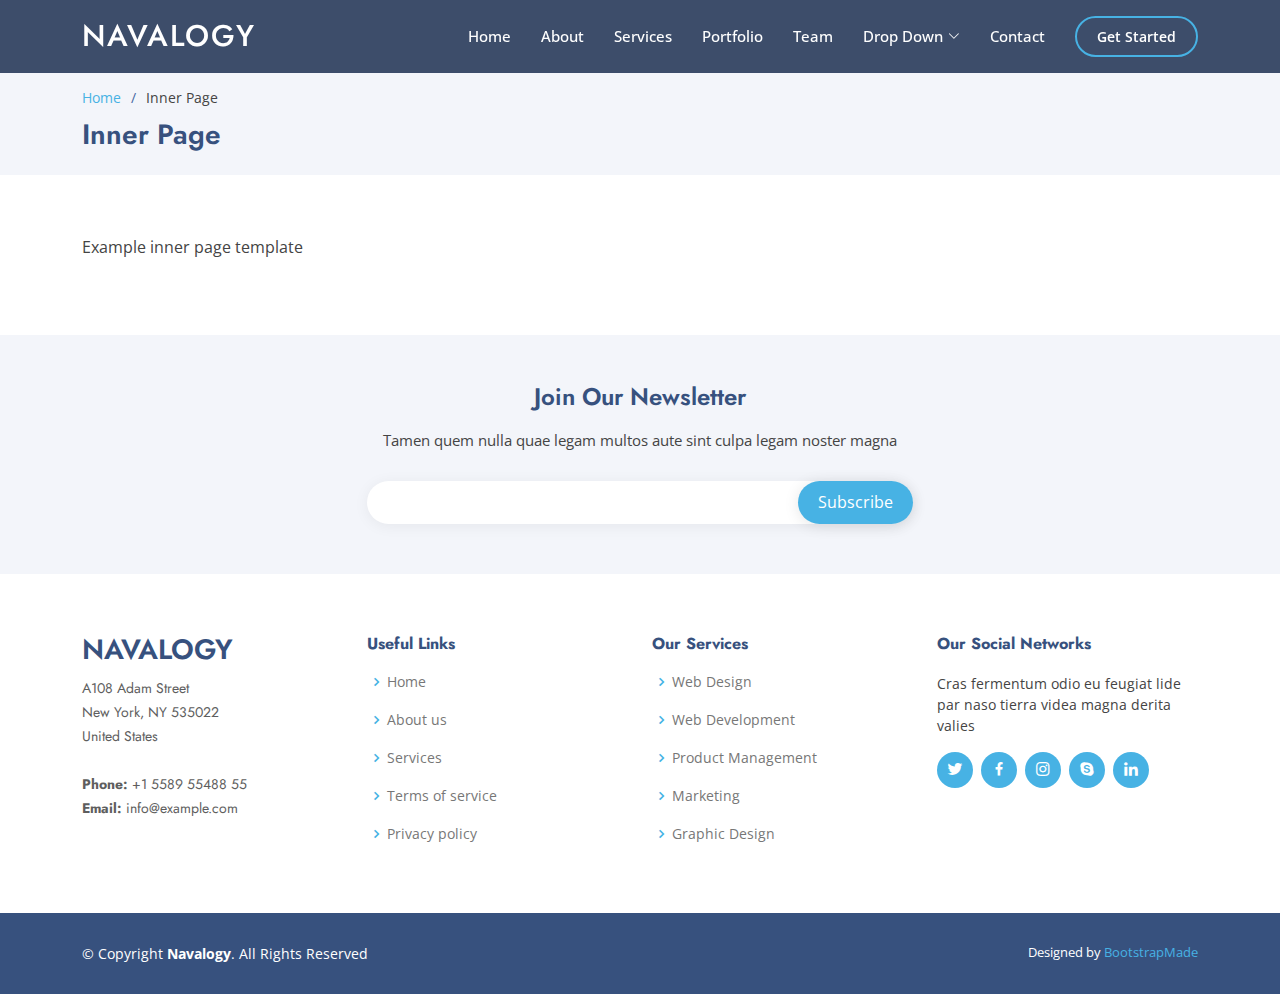
<file: inner-page.html>
<!DOCTYPE html>
<html lang="en">

<head>
  <meta charset="utf-8">
  <meta content="width=device-width, initial-scale=1.0" name="viewport">

  <title>Inner Page - Navalogy Bootstrap Template</title>
  <meta content="" name="description">
  <meta content="" name="keywords">

  <!-- Favicons -->
  <link href="assets/img/favicon.png" rel="icon">
  <link href="assets/img/apple-touch-icon.png" rel="apple-touch-icon">

  <!-- Google Fonts -->
  <link href="https://fonts.googleapis.com/css?family=Open+Sans:300,300i,400,400i,600,600i,700,700i|Jost:300,300i,400,400i,500,500i,600,600i,700,700i|Poppins:300,300i,400,400i,500,500i,600,600i,700,700i" rel="stylesheet">

  <!-- Vendor CSS Files -->
  <link href="assets/vendor/aos/aos.css" rel="stylesheet">
  <link href="assets/vendor/bootstrap/css/bootstrap.min.css" rel="stylesheet">
  <link href="assets/vendor/bootstrap-icons/bootstrap-icons.css" rel="stylesheet">
  <link href="assets/vendor/boxicons/css/boxicons.min.css" rel="stylesheet">
  <link href="assets/vendor/glightbox/css/glightbox.min.css" rel="stylesheet">
  <link href="assets/vendor/remixicon/remixicon.css" rel="stylesheet">
  <link href="assets/vendor/swiper/swiper-bundle.min.css" rel="stylesheet">

  <!-- Template Main CSS File -->
  <link href="assets/css/style.css" rel="stylesheet">

  <!-- =======================================================
  * Template Name: Navalogy - v4.8.0
  * Template URL: https://bootstrapmade.com/Navalogy-free-bootstrap-html-template-corporate/
  * Author: BootstrapMade.com
  * License: https://bootstrapmade.com/license/
  ======================================================== -->
</head>

<body>

  <!-- ======= Header ======= -->
  <header id="header" class="fixed-top header-inner-pages">
    <div class="container d-flex align-items-center">

      <h1 class="logo me-auto"><a href="index.html">Navalogy</a></h1>
      <!-- Uncomment below if you prefer to use an image logo -->
      <!-- <a href="index.html" class="logo me-auto"><img src="assets/img/logo.png" alt="" class="img-fluid"></a>-->

      <nav id="navbar" class="navbar">
        <ul>
          <li><a class="nav-link scrollto " href="#hero">Home</a></li>
          <li><a class="nav-link scrollto" href="#about">About</a></li>
          <li><a class="nav-link scrollto" href="#services">Services</a></li>
          <li><a class="nav-link   scrollto" href="#portfolio">Portfolio</a></li>
          <li><a class="nav-link scrollto" href="#team">Team</a></li>
          <li class="dropdown"><a href="#"><span>Drop Down</span> <i class="bi bi-chevron-down"></i></a>
            <ul>
              <li><a href="#">Drop Down 1</a></li>
              <li class="dropdown"><a href="#"><span>Deep Drop Down</span> <i class="bi bi-chevron-right"></i></a>
                <ul>
                  <li><a href="#">Deep Drop Down 1</a></li>
                  <li><a href="#">Deep Drop Down 2</a></li>
                  <li><a href="#">Deep Drop Down 3</a></li>
                  <li><a href="#">Deep Drop Down 4</a></li>
                  <li><a href="#">Deep Drop Down 5</a></li>
                </ul>
              </li>
              <li><a href="#">Drop Down 2</a></li>
              <li><a href="#">Drop Down 3</a></li>
              <li><a href="#">Drop Down 4</a></li>
            </ul>
          </li>
          <li><a class="nav-link scrollto" href="#contact">Contact</a></li>
          <li><a class="getstarted scrollto" href="#about">Get Started</a></li>
        </ul>
        <i class="bi bi-list mobile-nav-toggle"></i>
      </nav><!-- .navbar -->

    </div>
  </header><!-- End Header -->

  <main id="main">

    <!-- ======= Breadcrumbs ======= -->
    <section id="breadcrumbs" class="breadcrumbs">
      <div class="container">

        <ol>
          <li><a href="index.html">Home</a></li>
          <li>Inner Page</li>
        </ol>
        <h2>Inner Page</h2>

      </div>
    </section><!-- End Breadcrumbs -->

    <section class="inner-page">
      <div class="container">
        <p>
          Example inner page template
        </p>
      </div>
    </section>

  </main><!-- End #main -->

  <!-- ======= Footer ======= -->
  <footer id="footer">

    <div class="footer-newsletter">
      <div class="container">
        <div class="row justify-content-center">
          <div class="col-lg-6">
            <h4>Join Our Newsletter</h4>
            <p>Tamen quem nulla quae legam multos aute sint culpa legam noster magna</p>
            <form action="" method="post">
              <input type="email" name="email"><input type="submit" value="Subscribe">
            </form>
          </div>
        </div>
      </div>
    </div>

    <div class="footer-top">
      <div class="container">
        <div class="row">

          <div class="col-lg-3 col-md-6 footer-contact">
            <h3>Navalogy</h3>
            <p>
              A108 Adam Street <br>
              New York, NY 535022<br>
              United States <br><br>
              <strong>Phone:</strong> +1 5589 55488 55<br>
              <strong>Email:</strong> info@example.com<br>
            </p>
          </div>

          <div class="col-lg-3 col-md-6 footer-links">
            <h4>Useful Links</h4>
            <ul>
              <li><i class="bx bx-chevron-right"></i> <a href="#">Home</a></li>
              <li><i class="bx bx-chevron-right"></i> <a href="#">About us</a></li>
              <li><i class="bx bx-chevron-right"></i> <a href="#">Services</a></li>
              <li><i class="bx bx-chevron-right"></i> <a href="#">Terms of service</a></li>
              <li><i class="bx bx-chevron-right"></i> <a href="#">Privacy policy</a></li>
            </ul>
          </div>

          <div class="col-lg-3 col-md-6 footer-links">
            <h4>Our Services</h4>
            <ul>
              <li><i class="bx bx-chevron-right"></i> <a href="#">Web Design</a></li>
              <li><i class="bx bx-chevron-right"></i> <a href="#">Web Development</a></li>
              <li><i class="bx bx-chevron-right"></i> <a href="#">Product Management</a></li>
              <li><i class="bx bx-chevron-right"></i> <a href="#">Marketing</a></li>
              <li><i class="bx bx-chevron-right"></i> <a href="#">Graphic Design</a></li>
            </ul>
          </div>

          <div class="col-lg-3 col-md-6 footer-links">
            <h4>Our Social Networks</h4>
            <p>Cras fermentum odio eu feugiat lide par naso tierra videa magna derita valies</p>
            <div class="social-links mt-3">
              <a href="#" class="twitter"><i class="bx bxl-twitter"></i></a>
              <a href="#" class="facebook"><i class="bx bxl-facebook"></i></a>
              <a href="#" class="instagram"><i class="bx bxl-instagram"></i></a>
              <a href="#" class="google-plus"><i class="bx bxl-skype"></i></a>
              <a href="#" class="linkedin"><i class="bx bxl-linkedin"></i></a>
            </div>
          </div>

        </div>
      </div>
    </div>

    <div class="container footer-bottom clearfix">
      <div class="copyright">
        &copy; Copyright <strong><span>Navalogy</span></strong>. All Rights Reserved
      </div>
      <div class="credits">
        <!-- All the links in the footer should remain intact. -->
        <!-- You can delete the links only if you purchased the pro version. -->
        <!-- Licensing information: https://bootstrapmade.com/license/ -->
        <!-- Purchase the pro version with working PHP/AJAX contact form: https://bootstrapmade.com/Navalogy-free-bootstrap-html-template-corporate/ -->
        Designed by <a href="https://bootstrapmade.com/">BootstrapMade</a>
      </div>
    </div>
  </footer><!-- End Footer -->

  <div id="preloader"></div>
  <a href="#" class="back-to-top d-flex align-items-center justify-content-center"><i class="bi bi-arrow-up-short"></i></a>

  <!-- Vendor JS Files -->
  <script src="assets/vendor/aos/aos.js"></script>
  <script src="assets/vendor/bootstrap/js/bootstrap.bundle.min.js"></script>
  <script src="assets/vendor/glightbox/js/glightbox.min.js"></script>
  <script src="assets/vendor/isotope-layout/isotope.pkgd.min.js"></script>
  <script src="assets/vendor/swiper/swiper-bundle.min.js"></script>
  <script src="assets/vendor/waypoints/noframework.waypoints.js"></script>
  <script src="assets/vendor/php-email-form/validate.js"></script>

  <!-- Template Main JS File -->
  <script src="assets/js/main.js"></script>

</body>

</html>
</file>
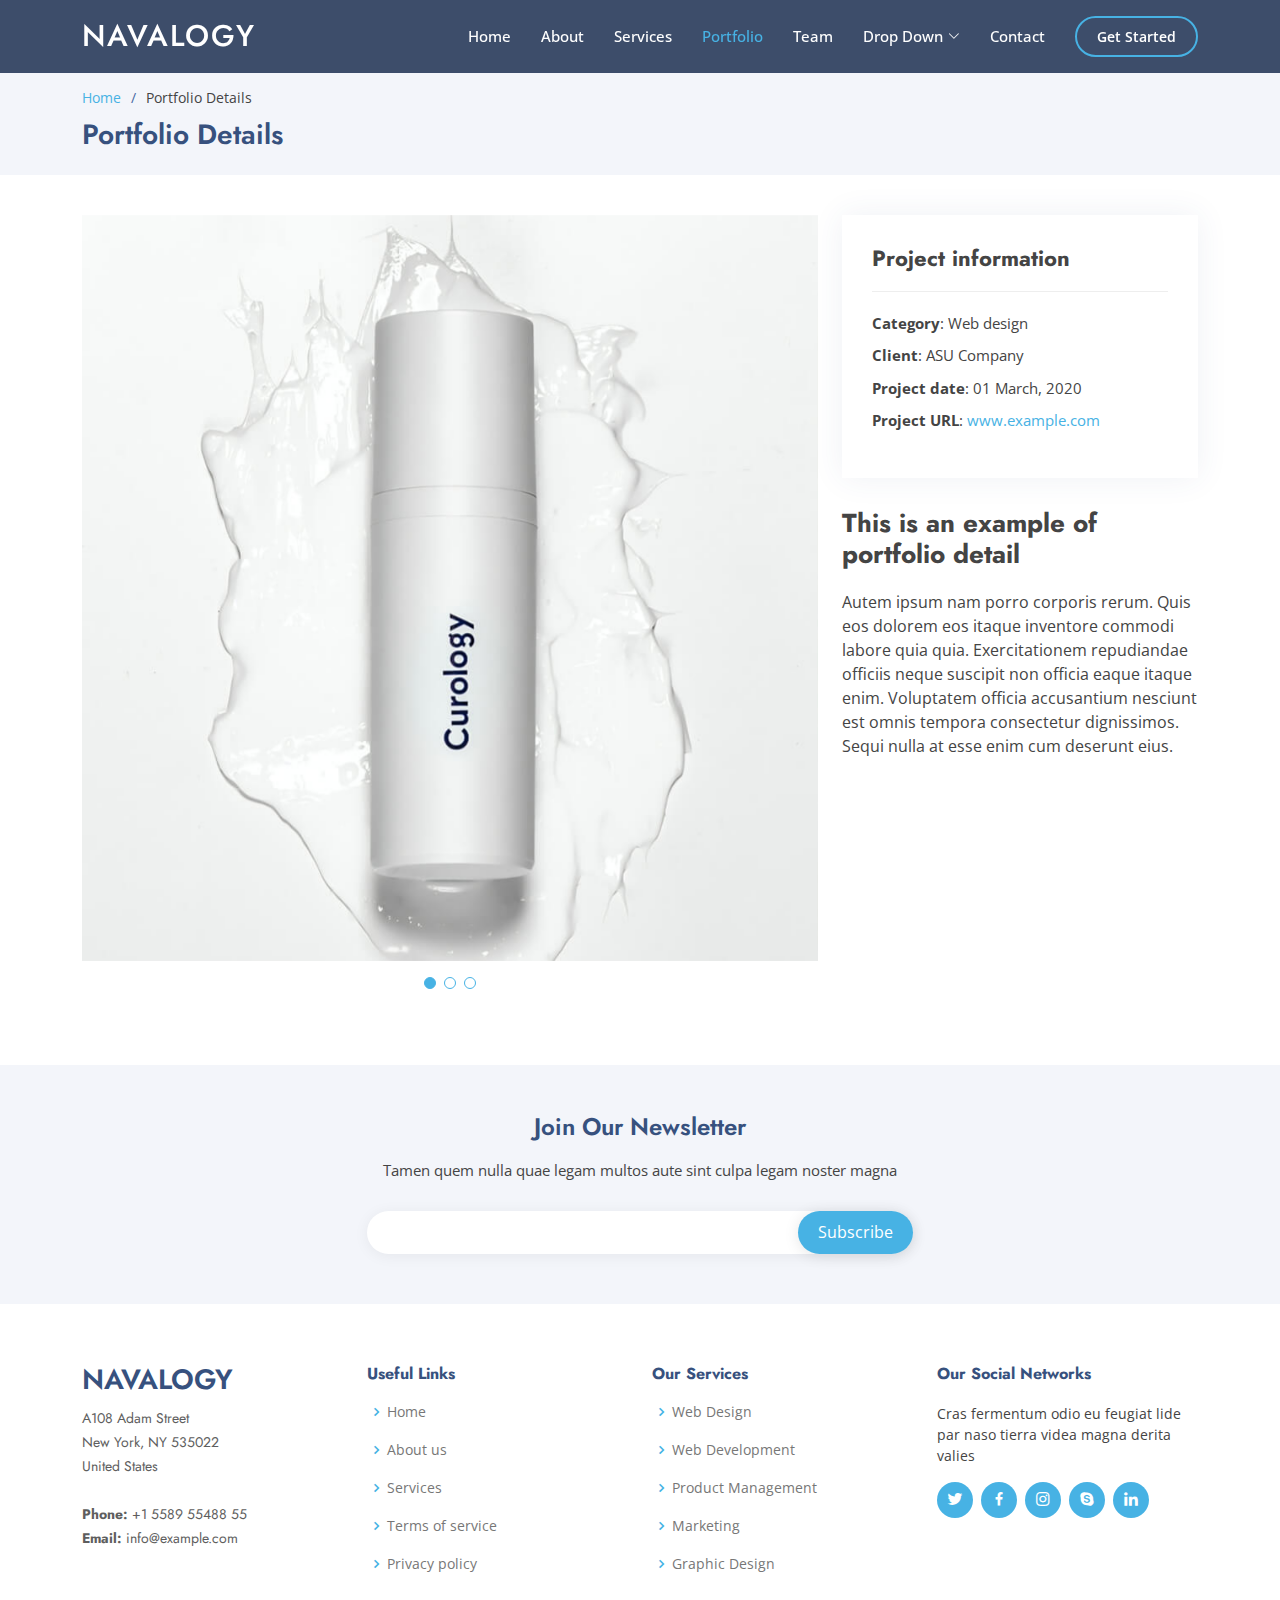
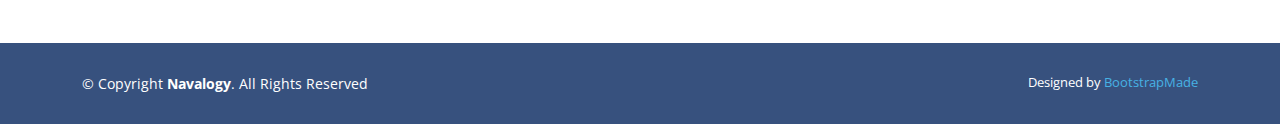
<file: portfolio-details.html>
<!DOCTYPE html>
<html lang="en">

<head>
  <meta charset="utf-8">
  <meta content="width=device-width, initial-scale=1.0" name="viewport">

  <title>Portfolio Details - Navalogy Bootstrap Template</title>
  <meta content="" name="description">
  <meta content="" name="keywords">

  <!-- Favicons -->
  <link href="assets/img/favicon.png" rel="icon">
  <link href="assets/img/apple-touch-icon.png" rel="apple-touch-icon">

  <!-- Google Fonts -->
  <link href="https://fonts.googleapis.com/css?family=Open+Sans:300,300i,400,400i,600,600i,700,700i|Jost:300,300i,400,400i,500,500i,600,600i,700,700i|Poppins:300,300i,400,400i,500,500i,600,600i,700,700i" rel="stylesheet">

  <!-- Vendor CSS Files -->
  <link href="assets/vendor/aos/aos.css" rel="stylesheet">
  <link href="assets/vendor/bootstrap/css/bootstrap.min.css" rel="stylesheet">
  <link href="assets/vendor/bootstrap-icons/bootstrap-icons.css" rel="stylesheet">
  <link href="assets/vendor/boxicons/css/boxicons.min.css" rel="stylesheet">
  <link href="assets/vendor/glightbox/css/glightbox.min.css" rel="stylesheet">
  <link href="assets/vendor/remixicon/remixicon.css" rel="stylesheet">
  <link href="assets/vendor/swiper/swiper-bundle.min.css" rel="stylesheet">

  <!-- Template Main CSS File -->
  <link href="assets/css/style.css" rel="stylesheet">

  <!-- =======================================================
  * Template Name: Navalogy - v4.8.0
  * Template URL: https://bootstrapmade.com/Navalogy-free-bootstrap-html-template-corporate/
  * Author: BootstrapMade.com
  * License: https://bootstrapmade.com/license/
  ======================================================== -->
</head>

<body>

  <!-- ======= Header ======= -->
  <header id="header" class="fixed-top header-inner-pages">
    <div class="container d-flex align-items-center">

      <h1 class="logo me-auto"><a href="index.html">Navalogy</a></h1>
      <!-- Uncomment below if you prefer to use an image logo -->
      <!-- <a href="index.html" class="logo me-auto"><img src="assets/img/logo.png" alt="" class="img-fluid"></a>-->

      <nav id="navbar" class="navbar">
        <ul>
          <li><a class="nav-link scrollto " href="#hero">Home</a></li>
          <li><a class="nav-link scrollto" href="#about">About</a></li>
          <li><a class="nav-link scrollto" href="#services">Services</a></li>
          <li><a class="nav-link  active scrollto" href="#portfolio">Portfolio</a></li>
          <li><a class="nav-link scrollto" href="#team">Team</a></li>
          <li class="dropdown"><a href="#"><span>Drop Down</span> <i class="bi bi-chevron-down"></i></a>
            <ul>
              <li><a href="#">Drop Down 1</a></li>
              <li class="dropdown"><a href="#"><span>Deep Drop Down</span> <i class="bi bi-chevron-right"></i></a>
                <ul>
                  <li><a href="#">Deep Drop Down 1</a></li>
                  <li><a href="#">Deep Drop Down 2</a></li>
                  <li><a href="#">Deep Drop Down 3</a></li>
                  <li><a href="#">Deep Drop Down 4</a></li>
                  <li><a href="#">Deep Drop Down 5</a></li>
                </ul>
              </li>
              <li><a href="#">Drop Down 2</a></li>
              <li><a href="#">Drop Down 3</a></li>
              <li><a href="#">Drop Down 4</a></li>
            </ul>
          </li>
          <li><a class="nav-link scrollto" href="#contact">Contact</a></li>
          <li><a class="getstarted scrollto" href="#about">Get Started</a></li>
        </ul>
        <i class="bi bi-list mobile-nav-toggle"></i>
      </nav><!-- .navbar -->

    </div>
  </header><!-- End Header -->

  <main id="main">

    <!-- ======= Breadcrumbs ======= -->
    <section id="breadcrumbs" class="breadcrumbs">
      <div class="container">

        <ol>
          <li><a href="index.html">Home</a></li>
          <li>Portfolio Details</li>
        </ol>
        <h2>Portfolio Details</h2>

      </div>
    </section><!-- End Breadcrumbs -->

    <!-- ======= Portfolio Details Section ======= -->
    <section id="portfolio-details" class="portfolio-details">
      <div class="container">

        <div class="row gy-4">

          <div class="col-lg-8">
            <div class="portfolio-details-slider swiper">
              <div class="swiper-wrapper align-items-center">

                <div class="swiper-slide">
                  <img src="assets/img/portfolio/portfolio-1.jpg" alt="">
                </div>

                <div class="swiper-slide">
                  <img src="assets/img/portfolio/portfolio-2.jpg" alt="">
                </div>

                <div class="swiper-slide">
                  <img src="assets/img/portfolio/portfolio-3.jpg" alt="">
                </div>

              </div>
              <div class="swiper-pagination"></div>
            </div>
          </div>

          <div class="col-lg-4">
            <div class="portfolio-info">
              <h3>Project information</h3>
              <ul>
                <li><strong>Category</strong>: Web design</li>
                <li><strong>Client</strong>: ASU Company</li>
                <li><strong>Project date</strong>: 01 March, 2020</li>
                <li><strong>Project URL</strong>: <a href="#">www.example.com</a></li>
              </ul>
            </div>
            <div class="portfolio-description">
              <h2>This is an example of portfolio detail</h2>
              <p>
                Autem ipsum nam porro corporis rerum. Quis eos dolorem eos itaque inventore commodi labore quia quia. Exercitationem repudiandae officiis neque suscipit non officia eaque itaque enim. Voluptatem officia accusantium nesciunt est omnis tempora consectetur dignissimos. Sequi nulla at esse enim cum deserunt eius.
              </p>
            </div>
          </div>

        </div>

      </div>
    </section><!-- End Portfolio Details Section -->

  </main><!-- End #main -->

  <!-- ======= Footer ======= -->
  <footer id="footer">

    <div class="footer-newsletter">
      <div class="container">
        <div class="row justify-content-center">
          <div class="col-lg-6">
            <h4>Join Our Newsletter</h4>
            <p>Tamen quem nulla quae legam multos aute sint culpa legam noster magna</p>
            <form action="" method="post">
              <input type="email" name="email"><input type="submit" value="Subscribe">
            </form>
          </div>
        </div>
      </div>
    </div>

    <div class="footer-top">
      <div class="container">
        <div class="row">

          <div class="col-lg-3 col-md-6 footer-contact">
            <h3>Navalogy</h3>
            <p>
              A108 Adam Street <br>
              New York, NY 535022<br>
              United States <br><br>
              <strong>Phone:</strong> +1 5589 55488 55<br>
              <strong>Email:</strong> info@example.com<br>
            </p>
          </div>

          <div class="col-lg-3 col-md-6 footer-links">
            <h4>Useful Links</h4>
            <ul>
              <li><i class="bx bx-chevron-right"></i> <a href="#">Home</a></li>
              <li><i class="bx bx-chevron-right"></i> <a href="#">About us</a></li>
              <li><i class="bx bx-chevron-right"></i> <a href="#">Services</a></li>
              <li><i class="bx bx-chevron-right"></i> <a href="#">Terms of service</a></li>
              <li><i class="bx bx-chevron-right"></i> <a href="#">Privacy policy</a></li>
            </ul>
          </div>

          <div class="col-lg-3 col-md-6 footer-links">
            <h4>Our Services</h4>
            <ul>
              <li><i class="bx bx-chevron-right"></i> <a href="#">Web Design</a></li>
              <li><i class="bx bx-chevron-right"></i> <a href="#">Web Development</a></li>
              <li><i class="bx bx-chevron-right"></i> <a href="#">Product Management</a></li>
              <li><i class="bx bx-chevron-right"></i> <a href="#">Marketing</a></li>
              <li><i class="bx bx-chevron-right"></i> <a href="#">Graphic Design</a></li>
            </ul>
          </div>

          <div class="col-lg-3 col-md-6 footer-links">
            <h4>Our Social Networks</h4>
            <p>Cras fermentum odio eu feugiat lide par naso tierra videa magna derita valies</p>
            <div class="social-links mt-3">
              <a href="#" class="twitter"><i class="bx bxl-twitter"></i></a>
              <a href="#" class="facebook"><i class="bx bxl-facebook"></i></a>
              <a href="#" class="instagram"><i class="bx bxl-instagram"></i></a>
              <a href="#" class="google-plus"><i class="bx bxl-skype"></i></a>
              <a href="#" class="linkedin"><i class="bx bxl-linkedin"></i></a>
            </div>
          </div>

        </div>
      </div>
    </div>

    <div class="container footer-bottom clearfix">
      <div class="copyright">
        &copy; Copyright <strong><span>Navalogy</span></strong>. All Rights Reserved
      </div>
      <div class="credits">
        <!-- All the links in the footer should remain intact. -->
        <!-- You can delete the links only if you purchased the pro version. -->
        <!-- Licensing information: https://bootstrapmade.com/license/ -->
        <!-- Purchase the pro version with working PHP/AJAX contact form: https://bootstrapmade.com/Navalogy-free-bootstrap-html-template-corporate/ -->
        Designed by <a href="https://bootstrapmade.com/">BootstrapMade</a>
      </div>
    </div>
  </footer><!-- End Footer -->

  <div id="preloader"></div>
  <a href="#" class="back-to-top d-flex align-items-center justify-content-center"><i class="bi bi-arrow-up-short"></i></a>

  <!-- Vendor JS Files -->
  <script src="assets/vendor/aos/aos.js"></script>
  <script src="assets/vendor/bootstrap/js/bootstrap.bundle.min.js"></script>
  <script src="assets/vendor/glightbox/js/glightbox.min.js"></script>
  <script src="assets/vendor/isotope-layout/isotope.pkgd.min.js"></script>
  <script src="assets/vendor/swiper/swiper-bundle.min.js"></script>
  <script src="assets/vendor/waypoints/noframework.waypoints.js"></script>
  <script src="assets/vendor/php-email-form/validate.js"></script>

  <!-- Template Main JS File -->
  <script src="assets/js/main.js"></script>

</body>

</html>
</file>
<file: assets/css/style.css>
/**
* Template Name: Navalogy - v4.8.0
* Template URL: https://bootstrapmade.com/Navalogy-free-bootstrap-html-template-corporate/
* Author: BootstrapMade.com
* License: https://bootstrapmade.com/license/
*/

/*--------------------------------------------------------------
# General
--------------------------------------------------------------*/
body {
  font-family: "Open Sans", sans-serif;
  color: #444444;
}

a {
  color: #47b2e4;
  text-decoration: none;
}

a:hover {
  color: #73c5eb;
  text-decoration: none;
}

h1,
h2,
h3,
h4,
h5,
h6 {
  font-family: "Jost", sans-serif;
}

/*--------------------------------------------------------------
# Preloader
--------------------------------------------------------------*/
#preloader {
  position: fixed;
  top: 0;
  left: 0;
  right: 0;
  bottom: 0;
  z-index: 9999;
  overflow: hidden;
  background: #37517e;
}

#preloader:before {
  content: "";
  position: fixed;
  top: calc(50% - 30px);
  left: calc(50% - 30px);
  border: 6px solid #37517e;
  border-top-color: #fff;
  border-bottom-color: #fff;
  border-radius: 50%;
  width: 60px;
  height: 60px;
  -webkit-animation: animate-preloader 1s linear infinite;
  animation: animate-preloader 1s linear infinite;
}

@-webkit-keyframes animate-preloader {
  0% {
    transform: rotate(0deg);
  }

  100% {
    transform: rotate(360deg);
  }
}

@keyframes animate-preloader {
  0% {
    transform: rotate(0deg);
  }

  100% {
    transform: rotate(360deg);
  }
}

/*--------------------------------------------------------------
# Back to top button
--------------------------------------------------------------*/
.back-to-top {
  position: fixed;
  visibility: hidden;
  opacity: 0;
  right: 15px;
  bottom: 15px;
  z-index: 996;
  background: #47b2e4;
  width: 40px;
  height: 40px;
  border-radius: 50px;
  transition: all 0.4s;
}

.back-to-top i {
  font-size: 24px;
  color: #fff;
  line-height: 0;
}

.back-to-top:hover {
  background: #6bc1e9;
  color: #fff;
}

.back-to-top.active {
  visibility: visible;
  opacity: 1;
}

/*--------------------------------------------------------------
# Header
--------------------------------------------------------------*/
#header {
  transition: all 0.5s;
  z-index: 997;
  padding: 15px 0;
}

#header.header-scrolled,
#header.header-inner-pages {
  background: rgba(40, 58, 90, 0.9);
}

#header .logo {
  font-size: 30px;
  margin: 0;
  padding: 0;
  line-height: 1;
  font-weight: 500;
  letter-spacing: 2px;
  text-transform: uppercase;
}

#header .logo a {
  color: #fff;
}

#header .logo img {
  max-height: 40px;
}

/*--------------------------------------------------------------
# Navigation Menu
--------------------------------------------------------------*/
/**
* Desktop Navigation 
*/
.navbar {
  padding: 0;
}

.navbar ul {
  margin: 0;
  padding: 0;
  display: flex;
  list-style: none;
  align-items: center;
}

.navbar li {
  position: relative;
}

.navbar a,
.navbar a:focus {
  display: flex;
  align-items: center;
  justify-content: space-between;
  padding: 10px 0 10px 30px;
  font-size: 15px;
  font-weight: 500;
  color: #fff;
  white-space: nowrap;
  transition: 0.3s;
}

.navbar a i,
.navbar a:focus i {
  font-size: 12px;
  line-height: 0;
  margin-left: 5px;
}

.navbar a:hover,
.navbar .active,
.navbar .active:focus,
.navbar li:hover>a {
  color: #47b2e4;
}

.navbar .getstarted,
.navbar .getstarted:focus {
  padding: 8px 20px;
  margin-left: 30px;
  border-radius: 50px;
  color: #fff;
  font-size: 14px;
  border: 2px solid #47b2e4;
  font-weight: 600;
}

.navbar .getstarted:hover,
.navbar .getstarted:focus:hover {
  color: #fff;
  background: #31a9e1;
}

.navbar .dropdown ul {
  display: block;
  position: absolute;
  left: 14px;
  top: calc(100% + 30px);
  margin: 0;
  padding: 10px 0;
  z-index: 99;
  opacity: 0;
  visibility: hidden;
  background: #fff;
  box-shadow: 0px 0px 30px rgba(127, 137, 161, 0.25);
  transition: 0.3s;
  border-radius: 4px;
}

.navbar .dropdown ul li {
  min-width: 200px;
}

.navbar .dropdown ul a {
  padding: 10px 20px;
  font-size: 14px;
  text-transform: none;
  font-weight: 500;
  color: #0c3c53;
}

.navbar .dropdown ul a i {
  font-size: 12px;
}

.navbar .dropdown ul a:hover,
.navbar .dropdown ul .active:hover,
.navbar .dropdown ul li:hover>a {
  color: #47b2e4;
}

.navbar .dropdown:hover>ul {
  opacity: 1;
  top: 100%;
  visibility: visible;
}

.navbar .dropdown .dropdown ul {
  top: 0;
  left: calc(100% - 30px);
  visibility: hidden;
}

.navbar .dropdown .dropdown:hover>ul {
  opacity: 1;
  top: 0;
  left: 100%;
  visibility: visible;
}

@media (max-width: 1366px) {
  .navbar .dropdown .dropdown ul {
    left: -90%;
  }

  .navbar .dropdown .dropdown:hover>ul {
    left: -100%;
  }
}

/**
* Mobile Navigation 
*/
.mobile-nav-toggle {
  color: #fff;
  font-size: 28px;
  cursor: pointer;
  display: none;
  line-height: 0;
  transition: 0.5s;
}

.mobile-nav-toggle.bi-x {
  color: #fff;
}

@media (max-width: 991px) {
  .mobile-nav-toggle {
    display: block;
  }

  .navbar ul {
    display: none;
  }
}

.navbar-mobile {
  position: fixed;
  overflow: hidden;
  top: 0;
  right: 0;
  left: 0;
  bottom: 0;
  background: rgba(40, 58, 90, 0.9);
  transition: 0.3s;
  z-index: 999;
}

.navbar-mobile .mobile-nav-toggle {
  position: absolute;
  top: 15px;
  right: 15px;
}

.navbar-mobile ul {
  display: block;
  position: absolute;
  top: 55px;
  right: 15px;
  bottom: 15px;
  left: 15px;
  padding: 10px 0;
  border-radius: 10px;
  background-color: #fff;
  overflow-y: auto;
  transition: 0.3s;
}

.navbar-mobile a,
.navbar-mobile a:focus {
  padding: 10px 20px;
  font-size: 15px;
  color: #37517e;
}

.navbar-mobile a:hover,
.navbar-mobile .active,
.navbar-mobile li:hover>a {
  color: #47b2e4;
}

.navbar-mobile .getstarted,
.navbar-mobile .getstarted:focus {
  margin: 15px;
  color: #37517e;
}

.navbar-mobile .dropdown ul {
  position: static;
  display: none;
  margin: 10px 20px;
  padding: 10px 0;
  z-index: 99;
  opacity: 1;
  visibility: visible;
  background: #fff;
  box-shadow: 0px 0px 30px rgba(127, 137, 161, 0.25);
}

.navbar-mobile .dropdown ul li {
  min-width: 200px;
}

.navbar-mobile .dropdown ul a {
  padding: 10px 20px;
}

.navbar-mobile .dropdown ul a i {
  font-size: 12px;
}

.navbar-mobile .dropdown ul a:hover,
.navbar-mobile .dropdown ul .active:hover,
.navbar-mobile .dropdown ul li:hover>a {
  color: #47b2e4;
}

.navbar-mobile .dropdown>.dropdown-active {
  display: block;
}

/*--------------------------------------------------------------
# Hero Section
--------------------------------------------------------------*/
#hero {
  width: 100%;
  height: 80vh;
  background: #37517e;
}

#hero .container {
  padding-top: 72px;
}

#hero h1 {
  margin: 0 0 10px 0;
  font-size: 48px;
  font-weight: 700;
  line-height: 56px;
  color: #fff;
}

#hero h2 {
  color: rgba(255, 255, 255, 0.6);
  margin-bottom: 50px;
  font-size: 24px;
}

#hero .btn-get-started {
  font-family: "Jost", sans-serif;
  font-weight: 500;
  font-size: 16px;
  letter-spacing: 1px;
  display: inline-block;
  padding: 10px 28px 11px 28px;
  border-radius: 50px;
  transition: 0.5s;
  margin: 10px 0 0 0;
  color: #fff;
  background: #47b2e4;
}

#hero .btn-get-started:hover {
  background: #209dd8;
}

#hero .btn-watch-video {
  font-size: 16px;
  display: flex;
  align-items: center;
  transition: 0.5s;
  margin: 10px 0 0 25px;
  color: #fff;
  line-height: 1;
}

#hero .btn-watch-video i {
  line-height: 0;
  color: #fff;
  font-size: 32px;
  transition: 0.3s;
  margin-right: 8px;
}

#hero .btn-watch-video:hover i {
  color: #47b2e4;
}

#hero .animated {
  animation: up-down 2s ease-in-out infinite alternate-reverse both;
}

@media (max-width: 991px) {
  #hero {
    height: 100vh;
    text-align: center;
  }

  #hero .animated {
    -webkit-animation: none;
    animation: none;
  }

  #hero .hero-img {
    text-align: center;
  }

  #hero .hero-img img {
    width: 50%;
  }
}

@media (max-width: 768px) {
  #hero h1 {
    font-size: 28px;
    line-height: 36px;
  }

  #hero h2 {
    font-size: 18px;
    line-height: 24px;
    margin-bottom: 30px;
  }

  #hero .hero-img img {
    width: 70%;
  }
}

@media (max-width: 575px) {
  #hero .hero-img img {
    width: 80%;
  }

  #hero .btn-get-started {
    font-size: 16px;
    padding: 10px 24px 11px 24px;
  }
}

@-webkit-keyframes up-down {
  0% {
    transform: translateY(10px);
  }

  100% {
    transform: translateY(-10px);
  }
}

@keyframes up-down {
  0% {
    transform: translateY(10px);
  }

  100% {
    transform: translateY(-10px);
  }
}

/*--------------------------------------------------------------
# Sections General
--------------------------------------------------------------*/
section {
  padding: 60px 0;
  overflow: hidden;
}

.section-bg {
  background-color: #f3f5fa;
}

.section-title {
  text-align: center;
  padding-bottom: 30px;
}

.section-title h2 {
  font-size: 32px;
  font-weight: bold;
  text-transform: uppercase;
  margin-bottom: 20px;
  padding-bottom: 20px;
  position: relative;
  color: #37517e;
}

.section-title h2::before {
  content: "";
  position: absolute;
  display: block;
  width: 120px;
  height: 1px;
  background: #ddd;
  bottom: 1px;
  left: calc(50% - 60px);
}

.section-title h2::after {
  content: "";
  position: absolute;
  display: block;
  width: 40px;
  height: 3px;
  background: #47b2e4;
  bottom: 0;
  left: calc(50% - 20px);
}

.section-title p {
  margin-bottom: 0;
}

/*--------------------------------------------------------------
# Clients
--------------------------------------------------------------*/
.clients {
  padding: 12px 0;
  text-align: center;
}

.clients img {
  max-width: 45%;
  transition: all 0.4s ease-in-out;
  display: inline-block;
  padding: 15px 0;
  filter: grayscale(100);
}

.clients img:hover {
  filter: none;
  transform: scale(1.1);
}

@media (max-width: 768px) {
  .clients img {
    max-width: 40%;
  }
}

/*--------------------------------------------------------------
# About Us
--------------------------------------------------------------*/
.about .content h3 {
  font-weight: 600;
  font-size: 26px;
}

.about .content ul {
  list-style: none;
  padding: 0;
}

.about .content ul li {
  padding-left: 28px;
  position: relative;
}

.about .content ul li+li {
  margin-top: 10px;
}

.about .content ul i {
  position: absolute;
  left: 0;
  top: 2px;
  font-size: 20px;
  color: #47b2e4;
  line-height: 1;
}

.about .content p:last-child {
  margin-bottom: 0;
}

.about .content .btn-learn-more {
  font-family: "Poppins", sans-serif;
  font-weight: 500;
  font-size: 14px;
  letter-spacing: 1px;
  display: inline-block;
  padding: 12px 32px;
  border-radius: 4px;
  transition: 0.3s;
  line-height: 1;
  color: #47b2e4;
  -webkit-animation-delay: 0.8s;
  animation-delay: 0.8s;
  margin-top: 6px;
  border: 2px solid #47b2e4;
}

.about .content .btn-learn-more:hover {
  background: #47b2e4;
  color: #fff;
  text-decoration: none;
}

/*--------------------------------------------------------------
# Why Us
--------------------------------------------------------------*/
.why-us .content {
  padding: 60px 100px 0 100px;
}

.why-us .content h3 {
  font-weight: 400;
  font-size: 34px;
  color: #37517e;
}

.why-us .content h4 {
  font-size: 20px;
  font-weight: 700;
  margin-top: 5px;
}

.why-us .content p {
  font-size: 15px;
  color: #848484;
}

.why-us .img {
  background-size: contain;
  background-repeat: no-repeat;
  background-position: center center;
}

.why-us .accordion-list {
  padding: 0 100px 60px 100px;
}

.why-us .accordion-list ul {
  padding: 0;
  list-style: none;
}

.why-us .accordion-list li+li {
  margin-top: 15px;
}

.why-us .accordion-list li {
  padding: 20px;
  background: #fff;
  border-radius: 4px;
}

.why-us .accordion-list a {
  display: block;
  position: relative;
  font-family: "Poppins", sans-serif;
  font-size: 16px;
  line-height: 24px;
  font-weight: 500;
  padding-right: 30px;
  outline: none;
  cursor: pointer;
}

.why-us .accordion-list span {
  color: #47b2e4;
  font-weight: 600;
  font-size: 18px;
  padding-right: 10px;
}

.why-us .accordion-list i {
  font-size: 24px;
  position: absolute;
  right: 0;
  top: 0;
}

.why-us .accordion-list p {
  margin-bottom: 0;
  padding: 10px 0 0 0;
}

.why-us .accordion-list .icon-show {
  display: none;
}

.why-us .accordion-list a.collapsed {
  color: #343a40;
}

.why-us .accordion-list a.collapsed:hover {
  color: #47b2e4;
}

.why-us .accordion-list a.collapsed .icon-show {
  display: inline-block;
}

.why-us .accordion-list a.collapsed .icon-close {
  display: none;
}

@media (max-width: 1024px) {

  .why-us .content,
  .why-us .accordion-list {
    padding-left: 0;
    padding-right: 0;
  }
}

@media (max-width: 992px) {
  .why-us .img {
    min-height: 400px;
  }

  .why-us .content {
    padding-top: 30px;
  }

  .why-us .accordion-list {
    padding-bottom: 30px;
  }
}

@media (max-width: 575px) {
  .why-us .img {
    min-height: 200px;
  }
}

/*--------------------------------------------------------------
# Skills
--------------------------------------------------------------*/
.skills .content h3 {
  font-weight: 700;
  font-size: 32px;
  color: #37517e;
  font-family: "Poppins", sans-serif;
}

.skills .content ul {
  list-style: none;
  padding: 0;
}

.skills .content ul li {
  padding-bottom: 10px;
}

.skills .content ul i {
  font-size: 20px;
  padding-right: 4px;
  color: #47b2e4;
}

.skills .content p:last-child {
  margin-bottom: 0;
}

.skills .progress {
  height: 60px;
  display: block;
  background: none;
  border-radius: 0;
}

.skills .progress .skill {
  padding: 0;
  margin: 0 0 6px 0;
  text-transform: uppercase;
  display: block;
  font-weight: 600;
  font-family: "Poppins", sans-serif;
  color: #37517e;
}

.skills .progress .skill .val {
  float: right;
  font-style: normal;
}

.skills .progress-bar-wrap {
  background: #e8edf5;
  height: 10px;
}

.skills .progress-bar {
  width: 1px;
  height: 10px;
  transition: 0.9s;
  background-color: #4668a2;
}

/*--------------------------------------------------------------
# Services
--------------------------------------------------------------*/
.services .icon-box {
  box-shadow: 0px 0 25px 0 rgba(0, 0, 0, 0.1);
  padding: 50px 30px;
  transition: all ease-in-out 0.4s;
  background: #fff;
}

.services .icon-box .icon {
  margin-bottom: 10px;
}

.services .icon-box .icon i {
  color: #47b2e4;
  font-size: 36px;
  transition: 0.3s;
}

.services .icon-box h4 {
  font-weight: 500;
  margin-bottom: 15px;
  font-size: 24px;
}

.services .icon-box h4 a {
  color: #37517e;
  transition: ease-in-out 0.3s;
}

.services .icon-box p {
  line-height: 24px;
  font-size: 14px;
  margin-bottom: 0;
}

.services .icon-box:hover {
  transform: translateY(-10px);
}

.services .icon-box:hover h4 a {
  color: #47b2e4;
}

/*--------------------------------------------------------------
# Cta
--------------------------------------------------------------*/
.cta {
  background: linear-gradient(rgba(40, 58, 90, 0.9), rgba(40, 58, 90, 0.9)), url("../img/cta-bg.jpg") fixed center center;
  background-size: cover;
  padding: 120px 0;
}

.cta h3 {
  color: #fff;
  font-size: 28px;
  font-weight: 700;
}

.cta p {
  color: #fff;
}

.cta .cta-btn {
  font-family: "Jost", sans-serif;
  font-weight: 500;
  font-size: 16px;
  letter-spacing: 1px;
  display: inline-block;
  padding: 12px 40px;
  border-radius: 50px;
  transition: 0.5s;
  margin: 10px;
  border: 2px solid #fff;
  color: #fff;
}

.cta .cta-btn:hover {
  background: #47b2e4;
  border: 2px solid #47b2e4;
}

@media (max-width: 1024px) {
  .cta {
    background-attachment: scroll;
  }
}

@media (min-width: 769px) {
  .cta .cta-btn-container {
    display: flex;
    align-items: center;
    justify-content: flex-end;
  }
}

/*--------------------------------------------------------------
# Portfolio
--------------------------------------------------------------*/
.portfolio #portfolio-flters {
  list-style: none;
  margin-bottom: 20px;
}

.portfolio #portfolio-flters li {
  cursor: pointer;
  display: inline-block;
  margin: 10px 5px;
  font-size: 15px;
  font-weight: 500;
  line-height: 1;
  color: #444444;
  transition: all 0.3s;
  padding: 8px 20px;
  border-radius: 50px;
  font-family: "Poppins", sans-serif;
}

.portfolio #portfolio-flters li:hover,
.portfolio #portfolio-flters li.filter-active {
  background: #47b2e4;
  color: #fff;
}

.portfolio .portfolio-item {
  margin-bottom: 30px;
}

.portfolio .portfolio-item .portfolio-img {
  overflow: hidden;
}

.portfolio .portfolio-item .portfolio-img img {
  transition: all 0.6s;
}

.portfolio .portfolio-item .portfolio-info {
  opacity: 0;
  position: absolute;
  left: 15px;
  bottom: 0;
  z-index: 3;
  right: 15px;
  transition: all 0.3s;
  background: rgba(55, 81, 126, 0.8);
  padding: 10px 15px;
}

.portfolio .portfolio-item .portfolio-info h4 {
  font-size: 18px;
  color: #fff;
  font-weight: 600;
  color: #fff;
  margin-bottom: 0px;
}

.portfolio .portfolio-item .portfolio-info p {
  color: #f9fcfe;
  font-size: 14px;
  margin-bottom: 0;
}

.portfolio .portfolio-item .portfolio-info .preview-link,
.portfolio .portfolio-item .portfolio-info .details-link {
  position: absolute;
  right: 40px;
  font-size: 24px;
  top: calc(50% - 18px);
  color: #fff;
  transition: 0.3s;
}

.portfolio .portfolio-item .portfolio-info .preview-link:hover,
.portfolio .portfolio-item .portfolio-info .details-link:hover {
  color: #47b2e4;
}

.portfolio .portfolio-item .portfolio-info .details-link {
  right: 10px;
}

.portfolio .portfolio-item:hover .portfolio-img img {
  transform: scale(1.15);
}

.portfolio .portfolio-item:hover .portfolio-info {
  opacity: 1;
}

/*--------------------------------------------------------------
# Portfolio Details
--------------------------------------------------------------*/
.portfolio-details {
  padding-top: 40px;
}

.portfolio-details .portfolio-details-slider img {
  width: 100%;
}

.portfolio-details .portfolio-details-slider .swiper-pagination {
  margin-top: 20px;
  position: relative;
}

.portfolio-details .portfolio-details-slider .swiper-pagination .swiper-pagination-bullet {
  width: 12px;
  height: 12px;
  background-color: #fff;
  opacity: 1;
  border: 1px solid #47b2e4;
}

.portfolio-details .portfolio-details-slider .swiper-pagination .swiper-pagination-bullet-active {
  background-color: #47b2e4;
}

.portfolio-details .portfolio-info {
  padding: 30px;
  box-shadow: 0px 0 30px rgba(55, 81, 126, 0.08);
}

.portfolio-details .portfolio-info h3 {
  font-size: 22px;
  font-weight: 700;
  margin-bottom: 20px;
  padding-bottom: 20px;
  border-bottom: 1px solid #eee;
}

.portfolio-details .portfolio-info ul {
  list-style: none;
  padding: 0;
  font-size: 15px;
}

.portfolio-details .portfolio-info ul li+li {
  margin-top: 10px;
}

.portfolio-details .portfolio-description {
  padding-top: 30px;
}

.portfolio-details .portfolio-description h2 {
  font-size: 26px;
  font-weight: 700;
  margin-bottom: 20px;
}

.portfolio-details .portfolio-description p {
  padding: 0;
}

/*--------------------------------------------------------------
# Team
--------------------------------------------------------------*/
.team .member {
  position: relative;
  box-shadow: 0px 2px 15px rgba(0, 0, 0, 0.1);
  padding: 30px;
  border-radius: 5px;
  background: #fff;
  transition: 0.5s;
}

.team .member .pic {
  overflow: hidden;
  width: 180px;
  border-radius: 50%;
}

.team .member .pic img {
  transition: ease-in-out 0.3s;
}

.team .member:hover {
  transform: translateY(-10px);
}

.team .member .member-info {
  padding-left: 30px;
}

.team .member h4 {
  font-weight: 700;
  margin-bottom: 5px;
  font-size: 20px;
  color: #37517e;
}

.team .member span {
  display: block;
  font-size: 15px;
  padding-bottom: 10px;
  position: relative;
  font-weight: 500;
}

.team .member span::after {
  content: "";
  position: absolute;
  display: block;
  width: 50px;
  height: 1px;
  background: #cbd6e9;
  bottom: 0;
  left: 0;
}

.team .member p {
  margin: 10px 0 0 0;
  font-size: 14px;
}

.team .member .social {
  margin-top: 12px;
  display: flex;
  align-items: center;
  justify-content: flex-start;
}

.team .member .social a {
  transition: ease-in-out 0.3s;
  display: flex;
  align-items: center;
  justify-content: center;
  border-radius: 50px;
  width: 32px;
  height: 32px;
  background: #eff2f8;
}

.team .member .social a i {
  color: #37517e;
  font-size: 16px;
  margin: 0 2px;
}

.team .member .social a:hover {
  background: #47b2e4;
}

.team .member .social a:hover i {
  color: #fff;
}

.team .member .social a+a {
  margin-left: 8px;
}

/*--------------------------------------------------------------
# Pricing
--------------------------------------------------------------*/
.pricing .row {
  padding-top: 40px;
}

.pricing .box {
  padding: 60px 40px;
  box-shadow: 0 3px 20px -2px rgba(20, 45, 100, 0.1);
  background: #fff;
  height: 100%;
  border-top: 4px solid #fff;
  border-radius: 5px;
}

.pricing h3 {
  font-weight: 500;
  margin-bottom: 15px;
  font-size: 20px;
  color: #37517e;
}

.pricing h4 {
  font-size: 48px;
  color: #37517e;
  font-weight: 400;
  font-family: "Jost", sans-serif;
  margin-bottom: 25px;
}

.pricing h4 sup {
  font-size: 28px;
}

.pricing h4 span {
  color: #47b2e4;
  font-size: 18px;
  display: block;
}

.pricing ul {
  padding: 20px 0;
  list-style: none;
  color: #999;
  text-align: left;
  line-height: 20px;
}

.pricing ul li {
  padding: 10px 0 10px 30px;
  position: relative;
}

.pricing ul i {
  color: #28a745;
  font-size: 24px;
  position: absolute;
  left: 0;
  top: 6px;
}

.pricing ul .na {
  color: #ccc;
}

.pricing ul .na i {
  color: #ccc;
}

.pricing ul .na span {
  text-decoration: line-through;
}

.pricing .buy-btn {
  display: inline-block;
  padding: 12px 35px;
  border-radius: 50px;
  color: #47b2e4;
  transition: none;
  font-size: 16px;
  font-weight: 500;
  font-family: "Jost", sans-serif;
  transition: 0.3s;
  border: 1px solid #47b2e4;
}

.pricing .buy-btn:hover {
  background: #47b2e4;
  color: #fff;
}

.pricing .featured {
  border-top-color: #47b2e4;
}

.pricing .featured .buy-btn {
  background: #47b2e4;
  color: #fff;
}

.pricing .featured .buy-btn:hover {
  background: #23a3df;
}

@media (max-width: 992px) {
  .pricing .box {
    max-width: 60%;
    margin: 0 auto 30px auto;
  }
}

@media (max-width: 767px) {
  .pricing .box {
    max-width: 80%;
    margin: 0 auto 30px auto;
  }
}

@media (max-width: 420px) {
  .pricing .box {
    max-width: 100%;
    margin: 0 auto 30px auto;
  }
}

/*--------------------------------------------------------------
# Frequently Asked Questions
--------------------------------------------------------------*/
.faq .faq-list {
  padding: 0 100px;
}

.faq .faq-list ul {
  padding: 0;
  list-style: none;
}

.faq .faq-list li+li {
  margin-top: 15px;
}

.faq .faq-list li {
  padding: 20px;
  background: #fff;
  border-radius: 4px;
  position: relative;
}

.faq .faq-list a {
  display: block;
  position: relative;
  font-family: "Poppins", sans-serif;
  font-size: 16px;
  line-height: 24px;
  font-weight: 500;
  padding: 0 30px;
  outline: none;
  cursor: pointer;
}

.faq .faq-list .icon-help {
  font-size: 24px;
  position: absolute;
  right: 0;
  left: 20px;
  color: #47b2e4;
}

.faq .faq-list .icon-show,
.faq .faq-list .icon-close {
  font-size: 24px;
  position: absolute;
  right: 0;
  top: 0;
}

.faq .faq-list p {
  margin-bottom: 0;
  padding: 10px 0 0 0;
}

.faq .faq-list .icon-show {
  display: none;
}

.faq .faq-list a.collapsed {
  color: #37517e;
  transition: 0.3s;
}

.faq .faq-list a.collapsed:hover {
  color: #47b2e4;
}

.faq .faq-list a.collapsed .icon-show {
  display: inline-block;
}

.faq .faq-list a.collapsed .icon-close {
  display: none;
}

@media (max-width: 1200px) {
  .faq .faq-list {
    padding: 0;
  }
}

/*--------------------------------------------------------------
# Contact
--------------------------------------------------------------*/
.contact .info {
  border-top: 3px solid #47b2e4;
  border-bottom: 3px solid #47b2e4;
  padding: 30px;
  background: #fff;
  width: 100%;
  box-shadow: 0 0 24px 0 rgba(0, 0, 0, 0.1);
}

.contact .info i {
  font-size: 20px;
  color: #47b2e4;
  float: left;
  width: 44px;
  height: 44px;
  background: #e7f5fb;
  display: flex;
  justify-content: center;
  align-items: center;
  border-radius: 50px;
  transition: all 0.3s ease-in-out;
}

.contact .info h4 {
  padding: 0 0 0 60px;
  font-size: 22px;
  font-weight: 600;
  margin-bottom: 5px;
  color: #37517e;
}

.contact .info p {
  padding: 0 0 10px 60px;
  margin-bottom: 20px;
  font-size: 14px;
  color: #6182ba;
}

.contact .info .email p {
  padding-top: 5px;
}

.contact .info .social-links {
  padding-left: 60px;
}

.contact .info .social-links a {
  font-size: 18px;
  display: inline-block;
  background: #333;
  color: #fff;
  line-height: 1;
  padding: 8px 0;
  border-radius: 50%;
  text-align: center;
  width: 36px;
  height: 36px;
  transition: 0.3s;
  margin-right: 10px;
}

.contact .info .social-links a:hover {
  background: #47b2e4;
  color: #fff;
}

.contact .info .email:hover i,
.contact .info .address:hover i,
.contact .info .phone:hover i {
  background: #47b2e4;
  color: #fff;
}

.contact .php-email-form {
  width: 100%;
  border-top: 3px solid #47b2e4;
  border-bottom: 3px solid #47b2e4;
  padding: 30px;
  background: #fff;
  box-shadow: 0 0 24px 0 rgba(0, 0, 0, 0.12);
}

.contact .php-email-form .form-group {
  padding-bottom: 8px;
}

.contact .php-email-form .validate {
  display: none;
  color: red;
  margin: 0 0 15px 0;
  font-weight: 400;
  font-size: 13px;
}

.contact .php-email-form .error-message {
  display: none;
  color: #fff;
  background: #ed3c0d;
  text-align: left;
  padding: 15px;
  font-weight: 600;
}

.contact .php-email-form .error-message br+br {
  margin-top: 25px;
}

.contact .php-email-form .sent-message {
  display: none;
  color: #fff;
  background: #18d26e;
  text-align: center;
  padding: 15px;
  font-weight: 600;
}

.contact .php-email-form .loading {
  display: none;
  background: #fff;
  text-align: center;
  padding: 15px;
}

.contact .php-email-form .loading:before {
  content: "";
  display: inline-block;
  border-radius: 50%;
  width: 24px;
  height: 24px;
  margin: 0 10px -6px 0;
  border: 3px solid #18d26e;
  border-top-color: #eee;
  -webkit-animation: animate-loading 1s linear infinite;
  animation: animate-loading 1s linear infinite;
}

.contact .php-email-form .form-group {
  margin-bottom: 20px;
}

.contact .php-email-form label {
  padding-bottom: 8px;
}

.contact .php-email-form input,
.contact .php-email-form textarea {
  border-radius: 0;
  box-shadow: none;
  font-size: 14px;
  border-radius: 4px;
}

.contact .php-email-form input:focus,
.contact .php-email-form textarea:focus {
  border-color: #47b2e4;
}

.contact .php-email-form input {
  height: 44px;
}

.contact .php-email-form textarea {
  padding: 10px 12px;
}

.contact .php-email-form button[type=submit] {
  background: #47b2e4;
  border: 0;
  padding: 12px 34px;
  color: #fff;
  transition: 0.4s;
  border-radius: 50px;
}

.contact .php-email-form button[type=submit]:hover {
  background: #209dd8;
}

@-webkit-keyframes animate-loading {
  0% {
    transform: rotate(0deg);
  }

  100% {
    transform: rotate(360deg);
  }
}

@keyframes animate-loading {
  0% {
    transform: rotate(0deg);
  }

  100% {
    transform: rotate(360deg);
  }
}

/*--------------------------------------------------------------
# Breadcrumbs
--------------------------------------------------------------*/
.breadcrumbs {
  padding: 15px 0;
  background: #f3f5fa;
  min-height: 40px;
  margin-top: 72px;
}

@media (max-width: 992px) {
  .breadcrumbs {
    margin-top: 68px;
  }
}

.breadcrumbs h2 {
  font-size: 28px;
  font-weight: 600;
  color: #37517e;
}

.breadcrumbs ol {
  display: flex;
  flex-wrap: wrap;
  list-style: none;
  padding: 0 0 10px 0;
  margin: 0;
  font-size: 14px;
}

.breadcrumbs ol li+li {
  padding-left: 10px;
}

.breadcrumbs ol li+li::before {
  display: inline-block;
  padding-right: 10px;
  color: #4668a2;
  content: "/";
}

/*--------------------------------------------------------------
# Footer
--------------------------------------------------------------*/
#footer {
  font-size: 14px;
  background: #37517e;
}

#footer .footer-newsletter {
  padding: 50px 0;
  background: #f3f5fa;
  text-align: center;
  font-size: 15px;
  color: #444444;
}

#footer .footer-newsletter h4 {
  font-size: 24px;
  margin: 0 0 20px 0;
  padding: 0;
  line-height: 1;
  font-weight: 600;
  color: #37517e;
}

#footer .footer-newsletter form {
  margin-top: 30px;
  background: #fff;
  padding: 6px 10px;
  position: relative;
  border-radius: 50px;
  box-shadow: 0px 2px 15px rgba(0, 0, 0, 0.06);
  text-align: left;
}

#footer .footer-newsletter form input[type=email] {
  border: 0;
  padding: 4px 8px;
  width: calc(100% - 100px);
}

#footer .footer-newsletter form input[type=submit] {
  position: absolute;
  top: 0;
  right: 0;
  bottom: 0;
  border: 0;
  background: none;
  font-size: 16px;
  padding: 0 20px;
  background: #47b2e4;
  color: #fff;
  transition: 0.3s;
  border-radius: 50px;
  box-shadow: 0px 2px 15px rgba(0, 0, 0, 0.1);
}

#footer .footer-newsletter form input[type=submit]:hover {
  background: #209dd8;
}

#footer .footer-top {
  padding: 60px 0 30px 0;
  background: #fff;
}

#footer .footer-top .footer-contact {
  margin-bottom: 30px;
}

#footer .footer-top .footer-contact h3 {
  font-size: 28px;
  margin: 0 0 10px 0;
  padding: 2px 0 2px 0;
  line-height: 1;
  text-transform: uppercase;
  font-weight: 600;
  color: #37517e;
}

#footer .footer-top .footer-contact p {
  font-size: 14px;
  line-height: 24px;
  margin-bottom: 0;
  font-family: "Jost", sans-serif;
  color: #5e5e5e;
}

#footer .footer-top h4 {
  font-size: 16px;
  font-weight: bold;
  color: #37517e;
  position: relative;
  padding-bottom: 12px;
}

#footer .footer-top .footer-links {
  margin-bottom: 30px;
}

#footer .footer-top .footer-links ul {
  list-style: none;
  padding: 0;
  margin: 0;
}

#footer .footer-top .footer-links ul i {
  padding-right: 2px;
  color: #47b2e4;
  font-size: 18px;
  line-height: 1;
}

#footer .footer-top .footer-links ul li {
  padding: 10px 0;
  display: flex;
  align-items: center;
}

#footer .footer-top .footer-links ul li:first-child {
  padding-top: 0;
}

#footer .footer-top .footer-links ul a {
  color: #777777;
  transition: 0.3s;
  display: inline-block;
  line-height: 1;
}

#footer .footer-top .footer-links ul a:hover {
  text-decoration: none;
  color: #47b2e4;
}

#footer .footer-top .social-links a {
  font-size: 18px;
  display: inline-block;
  background: #47b2e4;
  color: #fff;
  line-height: 1;
  padding: 8px 0;
  margin-right: 4px;
  border-radius: 50%;
  text-align: center;
  width: 36px;
  height: 36px;
  transition: 0.3s;
}

#footer .footer-top .social-links a:hover {
  background: #209dd8;
  color: #fff;
  text-decoration: none;
}

#footer .footer-bottom {
  padding-top: 30px;
  padding-bottom: 30px;
  color: #fff;
}

#footer .copyright {
  float: left;
}

#footer .credits {
  float: right;
  font-size: 13px;
}

#footer .credits a {
  transition: 0.3s;
}

@media (max-width: 768px) {
  #footer .footer-bottom {
    padding-top: 20px;
    padding-bottom: 20px;
  }

  #footer .copyright,
  #footer .credits {
    text-align: center;
    float: none;
  }

  #footer .credits {
    padding-top: 4px;
  }
}
</file>
